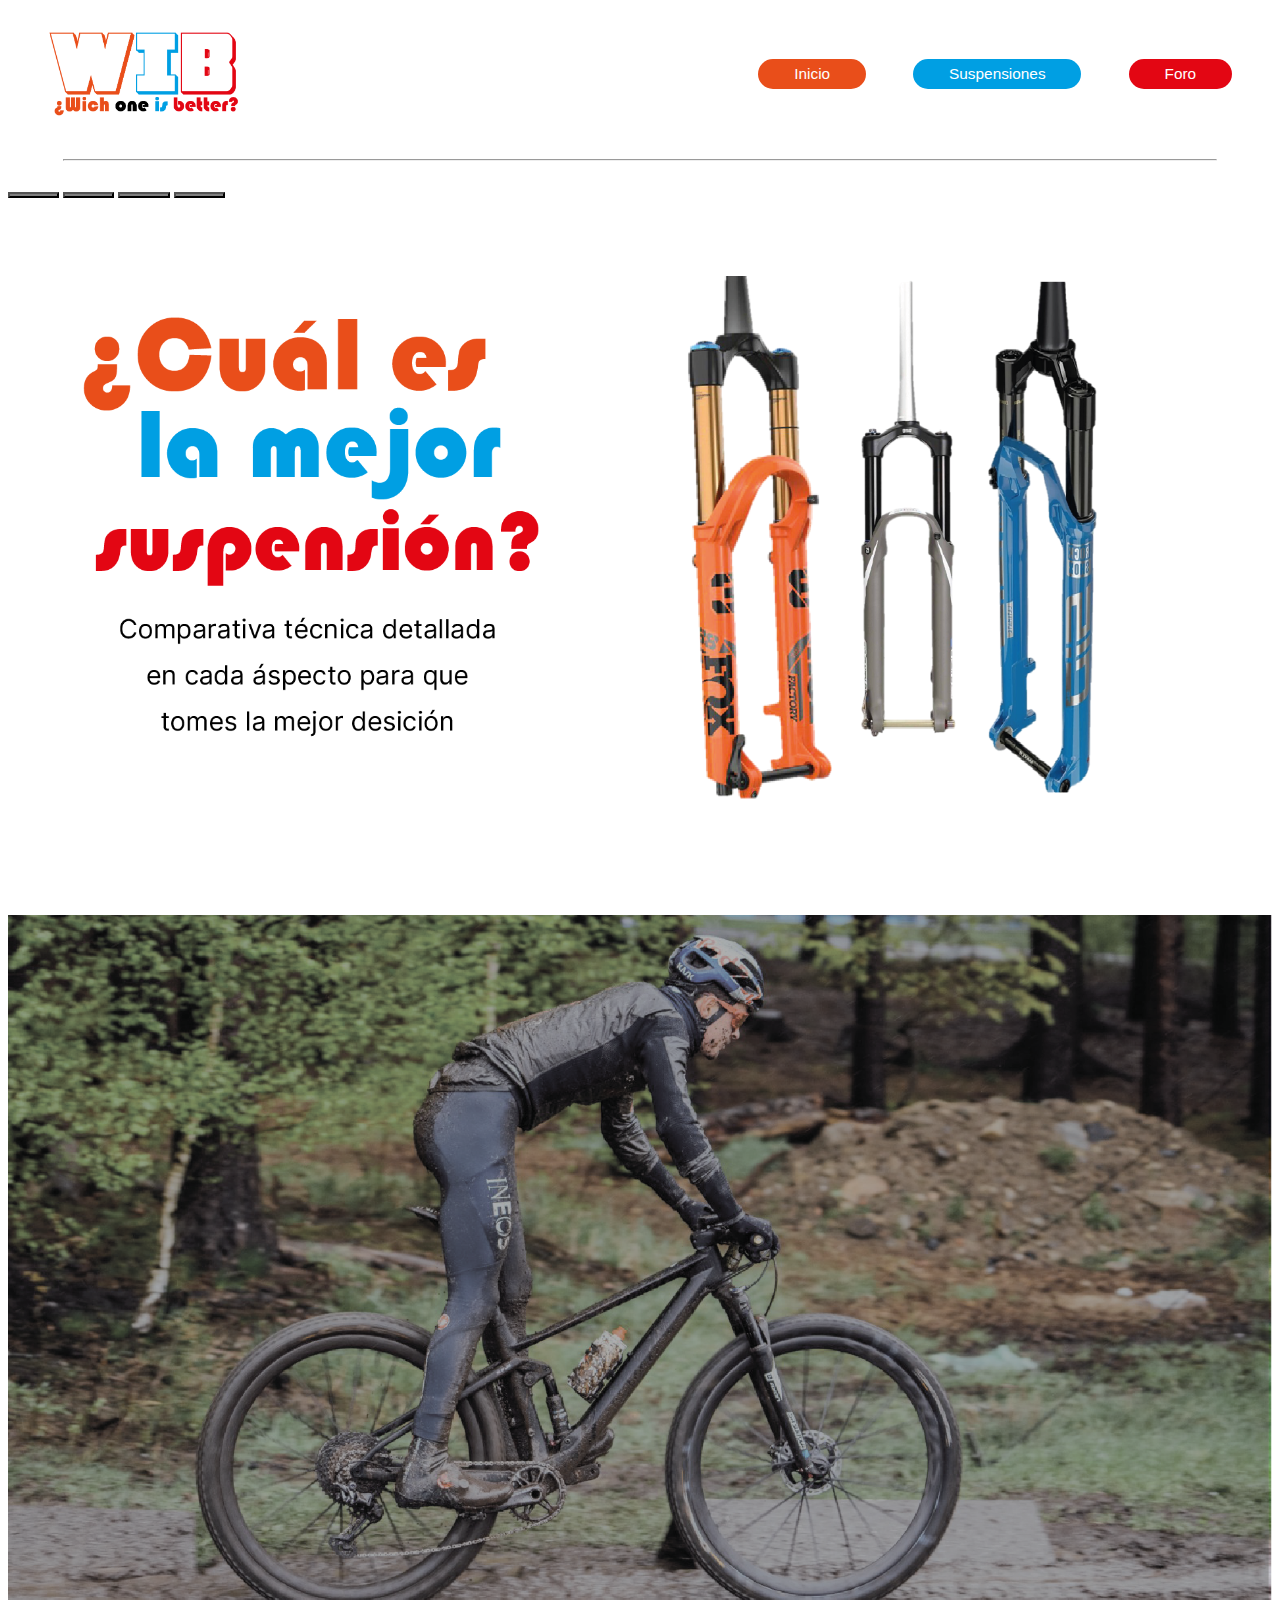
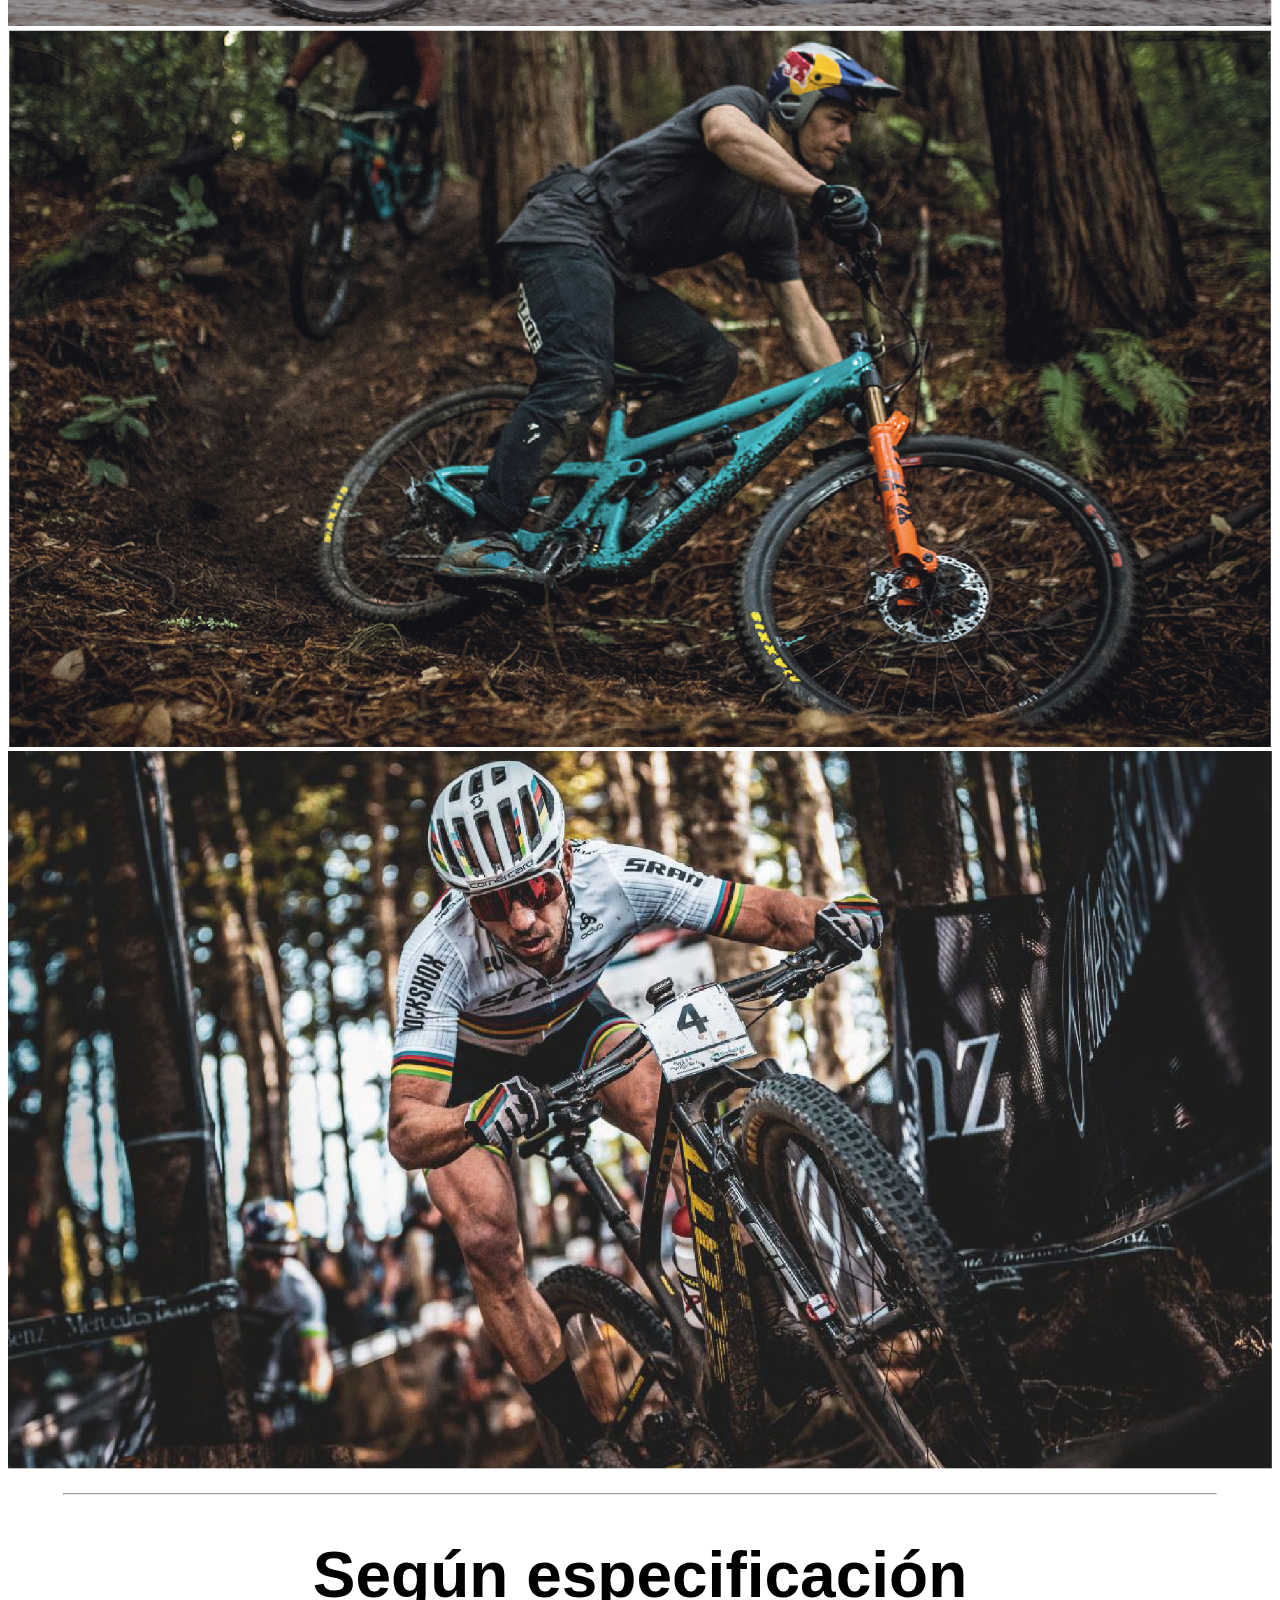
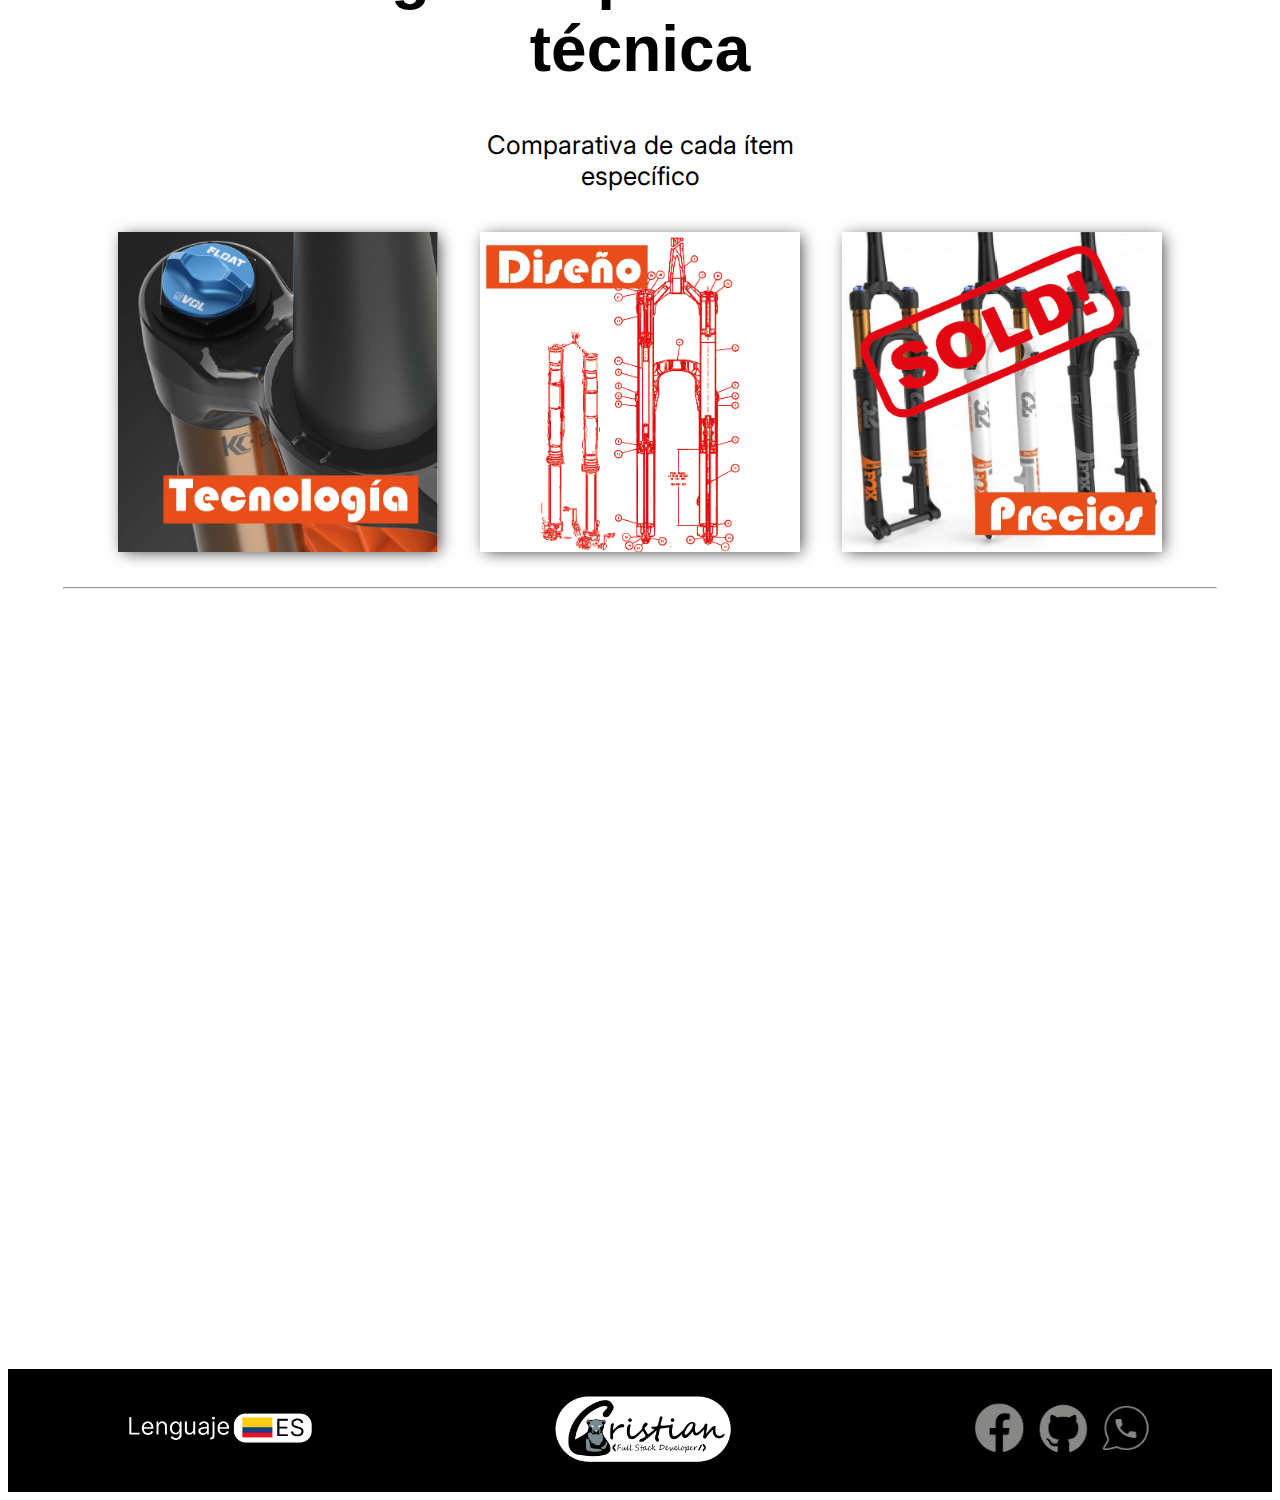
<file: index.html>
<!DOCTYPE html>
<html lang="es">
  <head>
    <meta charset="UTF-8" />
    <meta http-equiv="X-UA-Compatible" content="IE=edge" />
    <meta name="viewport" content="width=device-width, initial-scale=1.0" />
    <link
      href="https://cdn.jsdelivr.net/npm/bootstrap@5.2.1/dist/css/bootstrap.min.css"
      rel="stylesheet"
      integrity="sha384-iYQeCzEYFbKjA/T2uDLTpkwGzCiq6soy8tYaI1GyVh/UjpbCx/TYkiZhlZB6+fzT"
      crossorigin="anonymous"
    />
    <link rel="stylesheet" href="/Css/index.css" />
    <title>Wich One Is Better</title>
    <link rel="icon" type="image/x-icon" href="/img/WIBlogo.png" />
  </head>

  <body>
    <header>
      <img src="/img/WIBlogo.png" alt="Logo Image" />

      <div class="botones_inicio">
        <button class="btn1">
          <a href="/index.html"> <p>Inicio</p> </a>
        </button>
        <div class="dropdown">
          <button class="btn2">
            <p>Suspensiones</p>
          </button>
          <div class="dropdown-content">            
            <div class="desplegable_1">
              <a href="/fox.html"> <p>Fox</p> </a>
            </div>
            <div class="desplegable_2">
              <a href="/suntour.html"> <p>Suntour</p></a>
            </div>
            <div class="desplegable_3">
              <a href="/rockshox.html"> <p>Rock Shox</p></a>
            </div>
          </div>
        </div>
        <button class="btn3">
          <a href="/foro.html"><p>Foro</p></a>
        </button>
      </div>
    </header>

    <hr />

    <section class="carrusel">
      <div
        id="carouselExampleCaptions"
        class="carousel slide"
        data-bs-ride="false"
      >
        <div class="carousel-indicators">
          <button
            type="button"
            data-bs-target="#carouselExampleCaptions"
            data-bs-slide-to="0"
            class="active"
            aria-current="true"
            aria-label="Slide 1"
          ></button>
          <button
            type="button"
            data-bs-target="#carouselExampleCaptions"
            data-bs-slide-to="1"
            aria-label="Slide 2"
          ></button>
          <button
            type="button"
            data-bs-target="#carouselExampleCaptions"
            data-bs-slide-to="2"
            aria-label="Slide 3"
          ></button>
          <button
            type="button"
            data-bs-target="#carouselExampleCaptions"
            data-bs-slide-to="3"
            aria-label="Slide 4"
          ></button>
        </div>
        <div class="carousel-inner">
          <div class="carousel-item active">
            <img
              src="/img/carrusel_principal.png"
              width="100%"
              class="d-block"
              alt="..."
            />
          </div>
          <div class="carousel-item">
            <img
              src="/img/carrusel suntour.png"
              width="100%"
              class="d-block"
              alt="..."
            />
          </div>
          <div class="carousel-item">
            <img
              src="/img/carrusel fox.png"
              width="100%"
              class="d-block"
              alt="..."
            />
          </div>
          <div class="carousel-item">
            <img
              src="/img/carrusel rock shox.png"
              width="100%"
              class="d-block"
              alt="..."
            />
          </div>
        </div>
      </div>
    </section>

    <hr />

    <section class="especificacion">
      <h1>
        Según especificación <br />
        técnica
      </h1>
      <p>
        Comparativa de cada ítem <br />
        específico
      </p>

      <div class="imagenes_especificacion">
        <img src="/img/tecnologias.png" alt="Imagen Tecnologias " />
        <img src="/img/diseño.png" alt="imagen diseño" />
        <img src="/img/precios.png" alt="Imagen precios" />
      </div>
    </section>

    <hr />

    <section class="video">
      <iframe
        src="https://www.youtube.com/embed/sbajy7DzQcM"
        title="YouTube video player"
        frameborder="0"
        allow="accelerometer; autoplay; clipboard-write; encrypted-media; gyroscope; picture-in-picture"
        allowfullscreen
      ></iframe>
    </section>

    <footer>
      <div class="info_footer">
        <div class="container_imgA">
          <img src="/img/footer lenguaje.png" class="bandera" />
        </div>

        <div class="container_imgB">
          <img src="/img/footer marca.png" alt="" />
        </div>

        <div class="contacto">
          <a href="https://www.facebook.com/cbetancourtrincon1"
            ><img src="/img/footer contacto.png" alt=""
          /></a>
          <a href="https://github.com/CrisCaBeRi"
            ><img src="/img/footer contacto 1.png" alt=""
          /></a>
          <a
            href="https://api.whatsapp.com/send?phone=573123679015&text=Hola, ví tu página web y me interesan tus servicios de desarrollador."
            ><img src="/img/footer contacto 2.png" alt=""
          /></a>
        </div>
      </div>
    </footer>
  </body>
</html>

<script
  src="https://cdn.jsdelivr.net/npm/@popperjs/core@2.11.6/dist/umd/popper.min.js"
  integrity="sha384-oBqDVmMz9ATKxIep9tiCxS/Z9fNfEXiDAYTujMAeBAsjFuCZSmKbSSUnQlmh/jp3"
  crossorigin="anonymous"
></script>
<script
  src="https://cdn.jsdelivr.net/npm/bootstrap@5.2.1/dist/js/bootstrap.min.js"
  integrity="sha384-7VPbUDkoPSGFnVtYi0QogXtr74QeVeeIs99Qfg5YCF+TidwNdjvaKZX19NZ/e6oz"
  crossorigin="anonymous"
></script>
<script
  src="https://cdn.jsdelivr.net/npm/bootstrap@5.2.1/dist/js/bootstrap.bundle.min.js"
  integrity="sha384-u1OknCvxWvY5kfmNBILK2hRnQC3Pr17a+RTT6rIHI7NnikvbZlHgTPOOmMi466C8"
  crossorigin="anonymous"
></script>
</file>
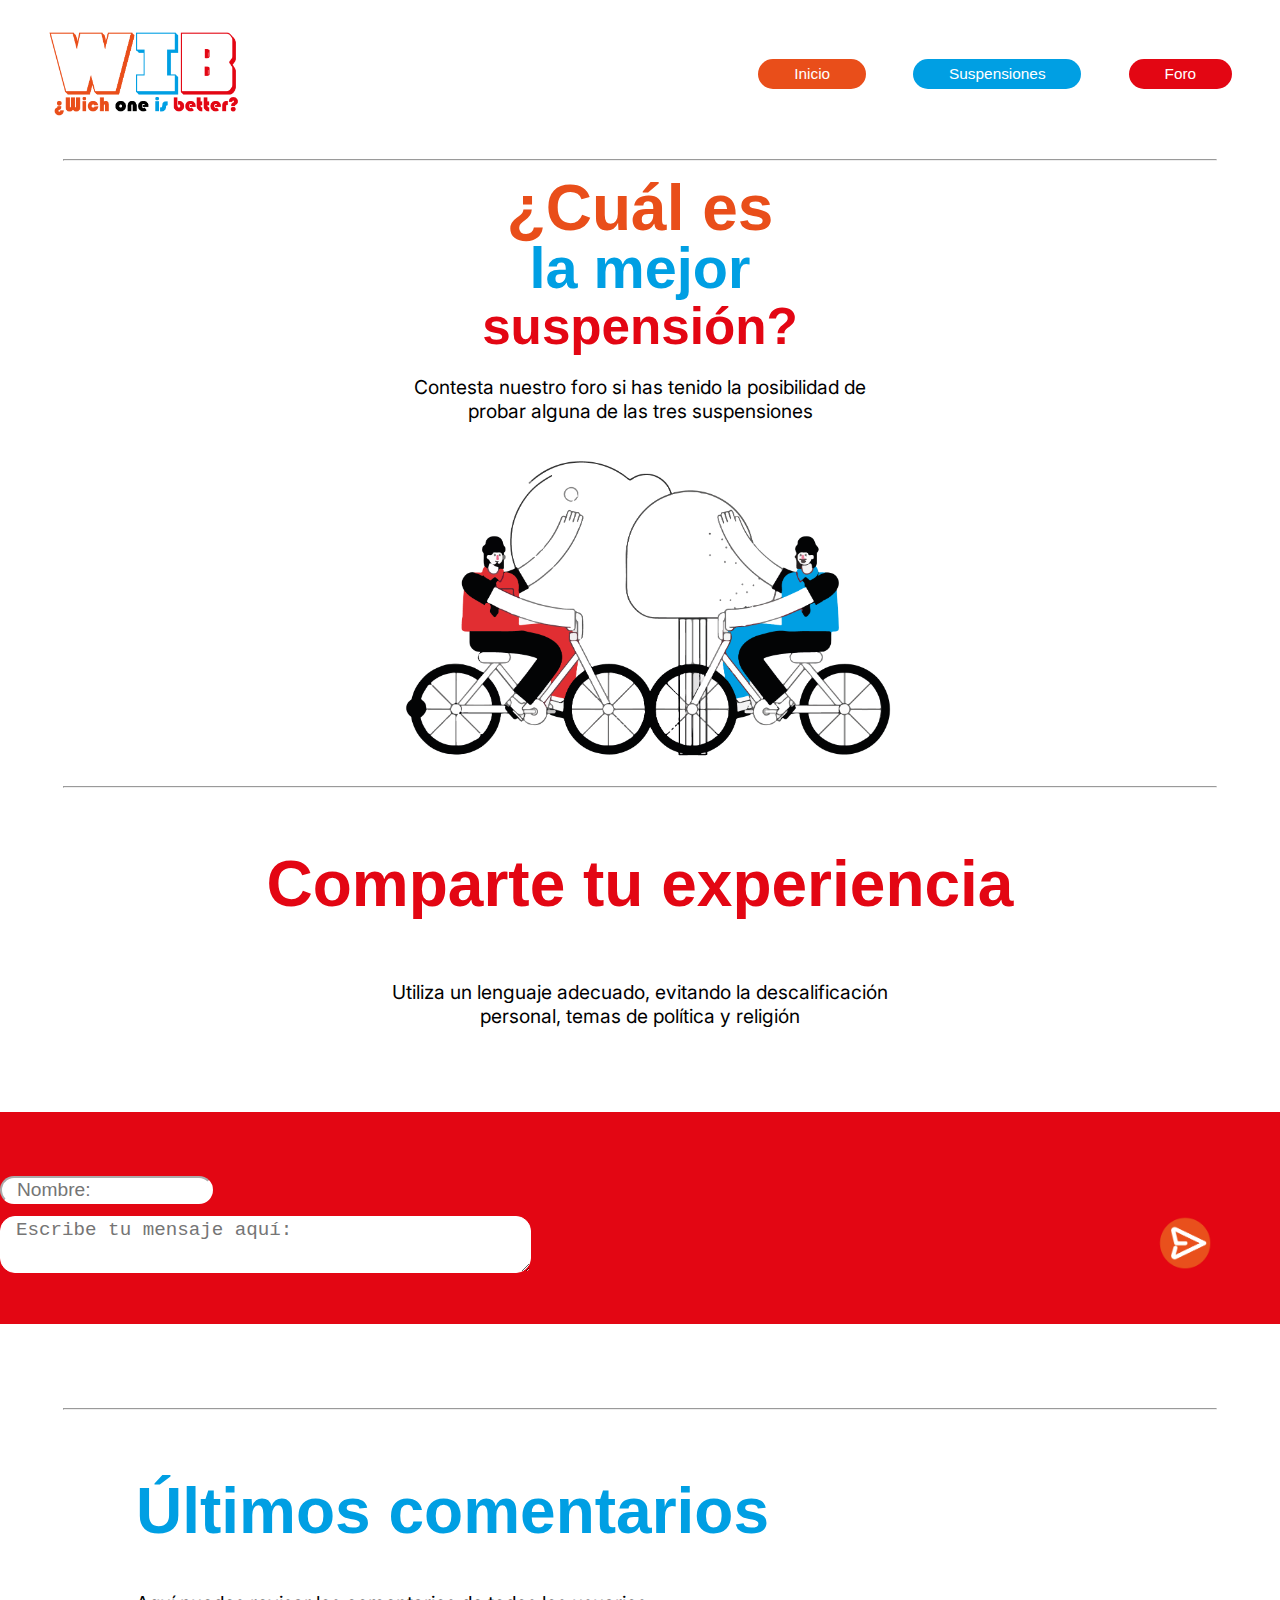
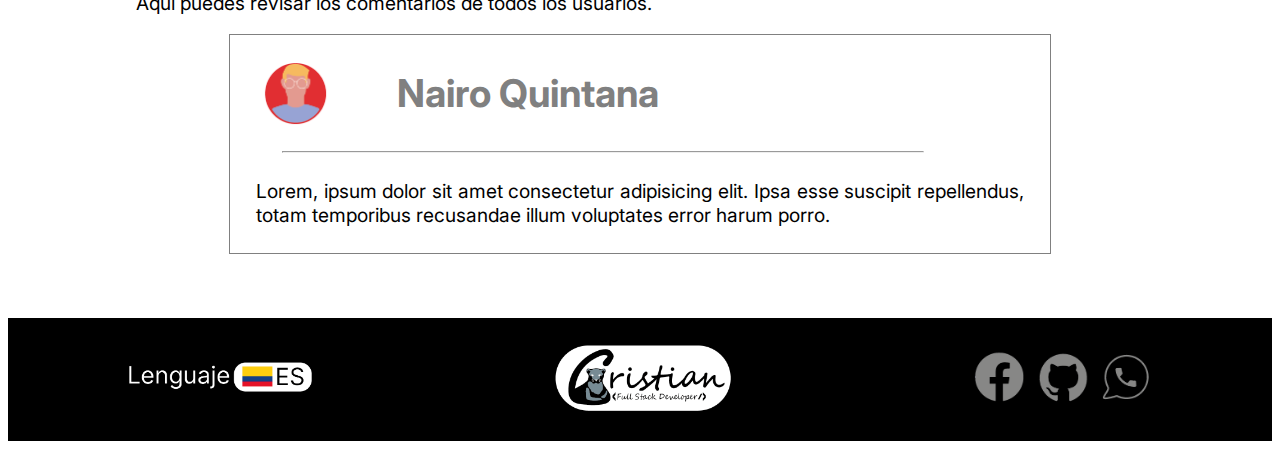
<file: foro.html>
<!DOCTYPE html>
<html lang="es">

<head>
	<meta charset="UTF-8">
	<meta http-equiv="X-UA-Compatible" content="IE=edge">
	<meta name="viewport" content="width=device-width, initial-scale=1.0">
	<link href="https://cdn.jsdelivr.net/npm/bootstrap@5.2.1/dist/css/bootstrap.min.css" rel="stylesheet"
		integrity="sha384-iYQeCzEYFbKjA/T2uDLTpkwGzCiq6soy8tYaI1GyVh/UjpbCx/TYkiZhlZB6+fzT" crossorigin="anonymous">
	<link rel="stylesheet" href="/Css/index.css" />
	<link rel="stylesheet" href="/Css/styleforo.css">

	<title>Foro</title>
	<link rel="icon" type="image/x-icon" href="/img/WIBlogo.png">
</head>

<body>
	<header>
		<img src="/img/WIBlogo.png" alt="Logo Image" />
		<div class="botones_inicio">
			<button class="btn1">
				<a href="/index.html">
					<p>Inicio</p>
				</a>
			</button>
			<div class="dropdown">
				<button class="btn2">
					<p>Suspensiones</p>
				</button>
				<div class="dropdown-content">
					<div class="desplegable_1">
						<a href="/fox.html">
							<p>Fox</p>
						</a>
					</div>
					<div class="desplegable_2">
						<a href="/suntour.html">
							<p>Suntour</p>
						</a>
					</div>
					<div class="desplegable_3">
						<a href="/rockshox.html">
							<p>Rock Shox</p>
						</a>
					</div>
				</div>
			</div>
			<button class="btn3">
				<a href="/foro.html">
					<p>Foro</p>
				</a>
			</button>
		</div>
	</header>

	<hr>

	<section class="foro_inicial">
		<h1 class="txt_1">¿Cuál es</h1>
		<h2 class="txt_2">la mejor</h2>
		<h3 class="txt_3">suspensión?</h3>
		<p>Contesta nuestro foro si has tenido la posibilidad de probar alguna de las tres suspensiones</p>

		<img src="/img/imagen foro.png" alt="">
	</section>

	<hr>

	<section class="comparte_tu_experiencia">
		<h1>Comparte tu experiencia</h1>

		<p>Utiliza un lenguaje adecuado, evitando la descalificación personal, temas de política y religión</p>

		<div class="comentario">
			<div class="nombre_persona">
				<input class="controls" type="text" placeholder="Nombre: ">
			</div>

			<div class="descripcion">
				<textarea class="controls" placeholder="Escribe tu mensaje aquí: "></textarea>
				<button><img src="/img/botonenviarcomentario.png" alt=""></button>
			</div>
		</div>
	</section>

	<hr>

	<section class="ultimos_comentarios">
		<h1>Últimos comentarios</h1>
		<p>Aquí puedes revisar los comentarios de todos los usuarios.</p>

		<div class="comentarios_otro">
			<div class="nameAndPhoto">
				<img src="/img/img usuario 1.png" alt="">
				<h1>Nairo Quintana</h1>
			</div>
			<hr>
			<p>Lorem, ipsum dolor sit amet consectetur adipisicing elit. Ipsa esse suscipit repellendus, totam
				temporibus recusandae illum voluptates error harum porro.</p>
		</div>
	</section>

	<footer>
		<div class="info_footer">
			<div class="container_imgA">
				<img src="/img/footer lenguaje.png" class="bandera" />
			</div>

			<div class="container_imgB">
				<img src="/img/footer marca.png" alt="" />
			</div>

			<div class="contacto">
				<a href="https://www.facebook.com/cbetancourtrincon1"><img src="/img/footer contacto.png" alt="" /></a>
				<a href="https://github.com/CrisCaBeRi"><img src="/img/footer contacto 1.png" alt="" /></a>
				<a
					href="https://api.whatsapp.com/send?phone=573123679015&text=Hola, ví tu página web y me interesan tus servicios de desarrollador."><img
						src="/img/footer contacto 2.png" alt="" /></a>
			</div>
		</div>
	</footer>



</body>

</html>
<script src="https://cdn.jsdelivr.net/npm/@popperjs/core@2.11.6/dist/umd/popper.min.js"
	integrity="sha384-oBqDVmMz9ATKxIep9tiCxS/Z9fNfEXiDAYTujMAeBAsjFuCZSmKbSSUnQlmh/jp3"
	crossorigin="anonymous"></script>
<script src="https://cdn.jsdelivr.net/npm/bootstrap@5.2.1/dist/js/bootstrap.min.js"
	integrity="sha384-7VPbUDkoPSGFnVtYi0QogXtr74QeVeeIs99Qfg5YCF+TidwNdjvaKZX19NZ/e6oz"
	crossorigin="anonymous"></script>
<script src="https://cdn.jsdelivr.net/npm/bootstrap@5.2.1/dist/js/bootstrap.bundle.min.js"
	integrity="sha384-u1OknCvxWvY5kfmNBILK2hRnQC3Pr17a+RTT6rIHI7NnikvbZlHgTPOOmMi466C8"
	crossorigin="anonymous"></script>
</file>
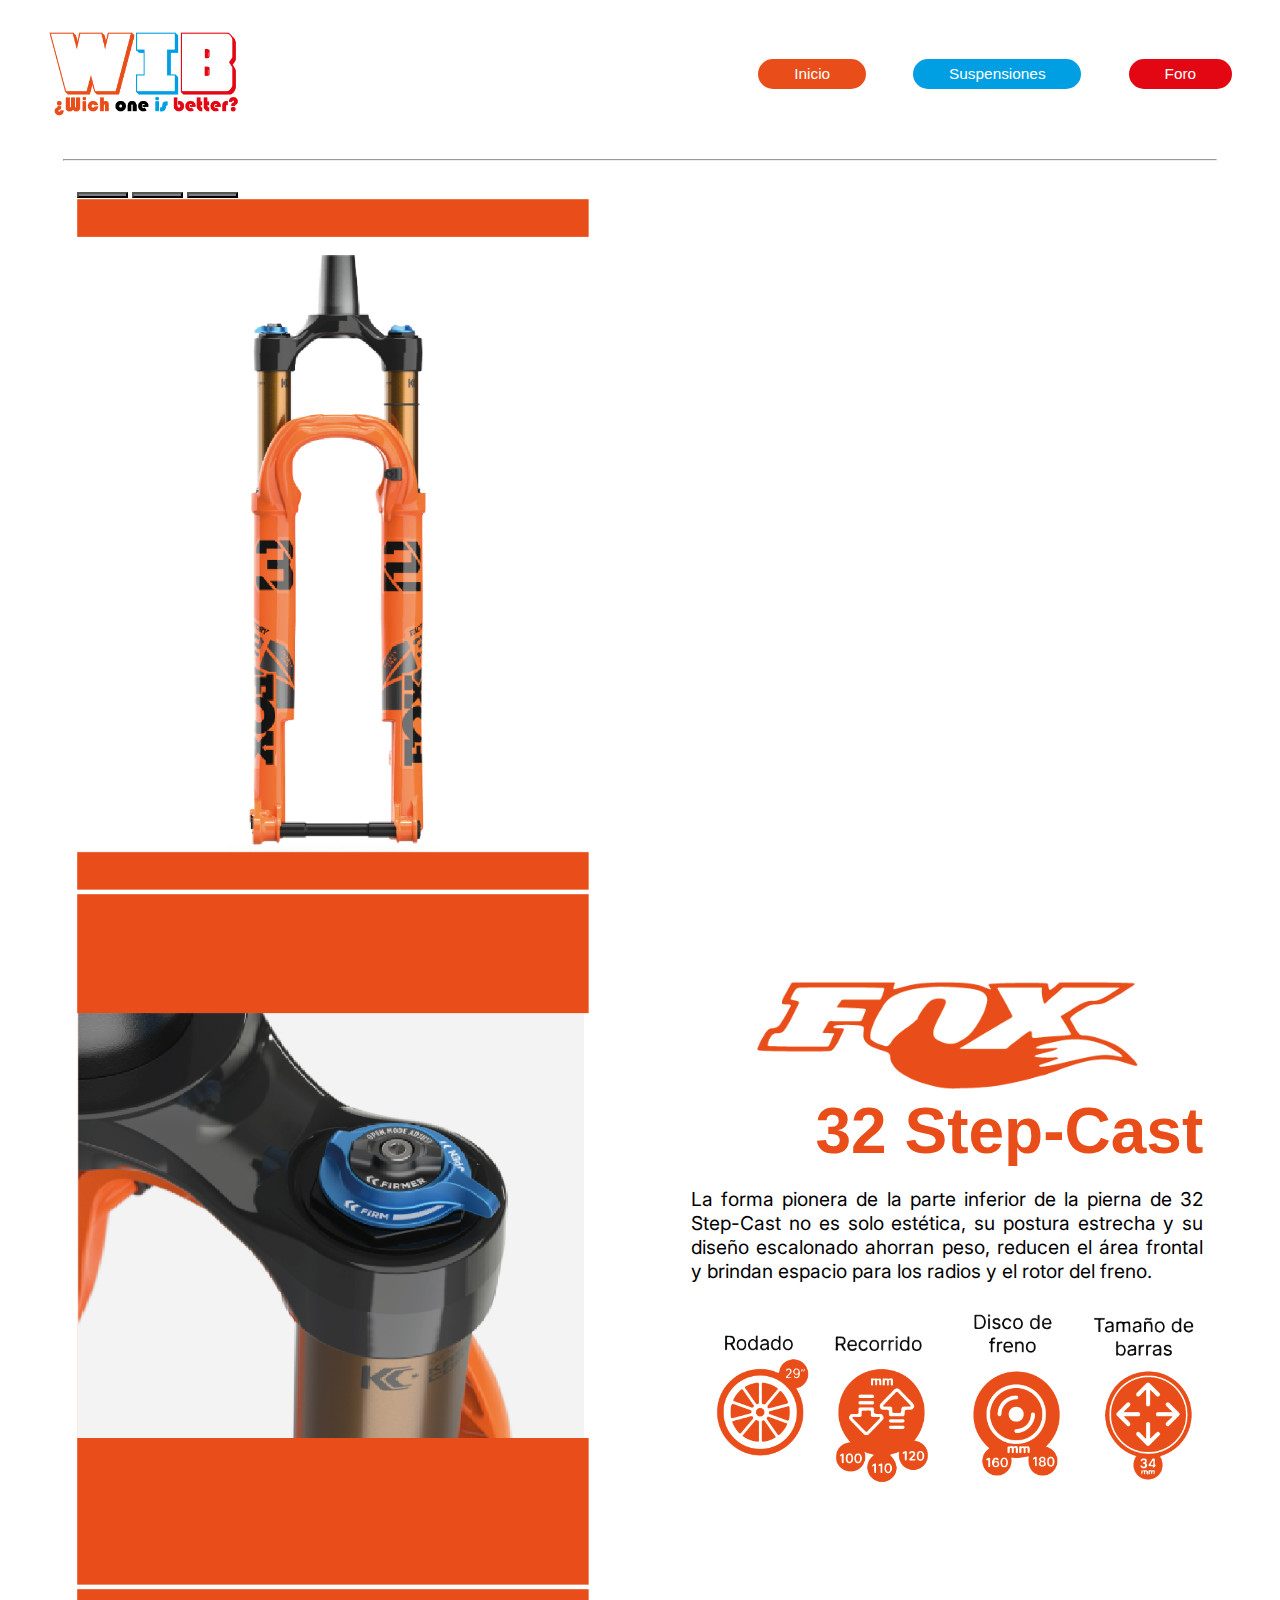
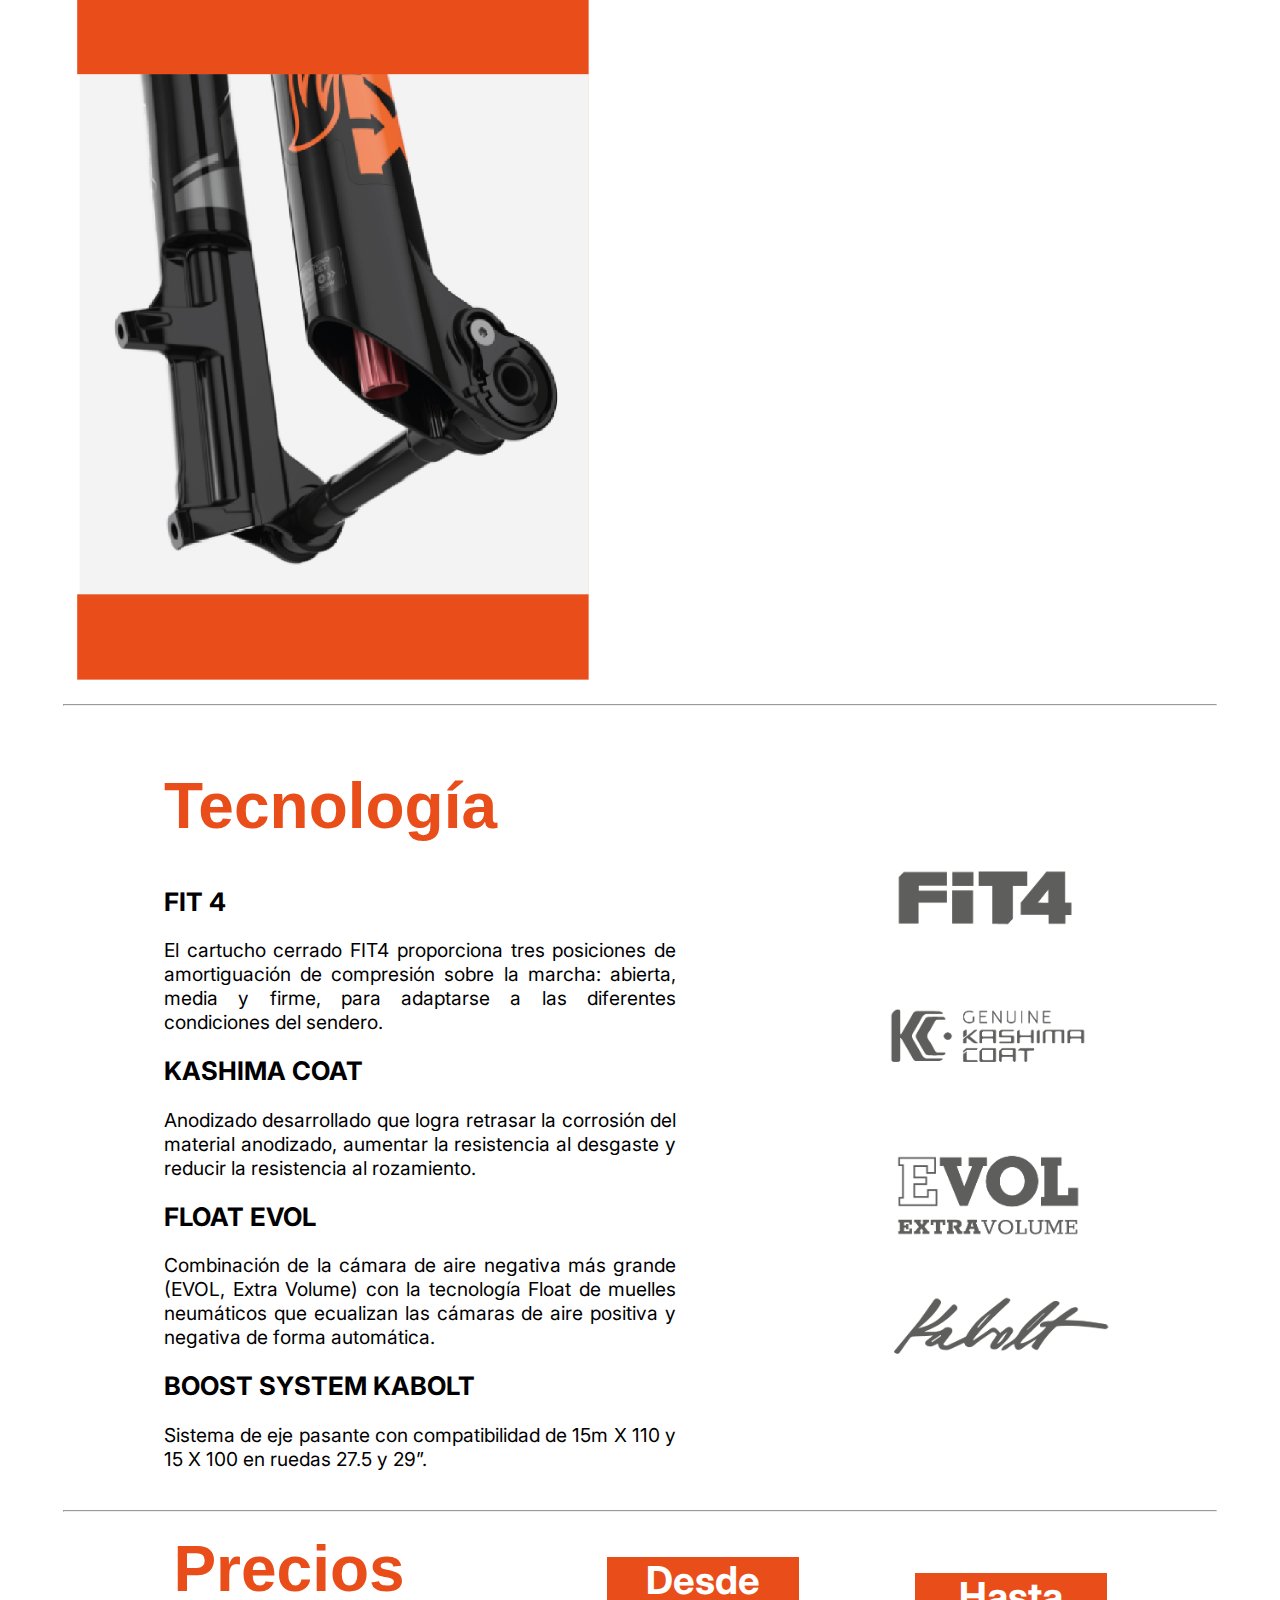
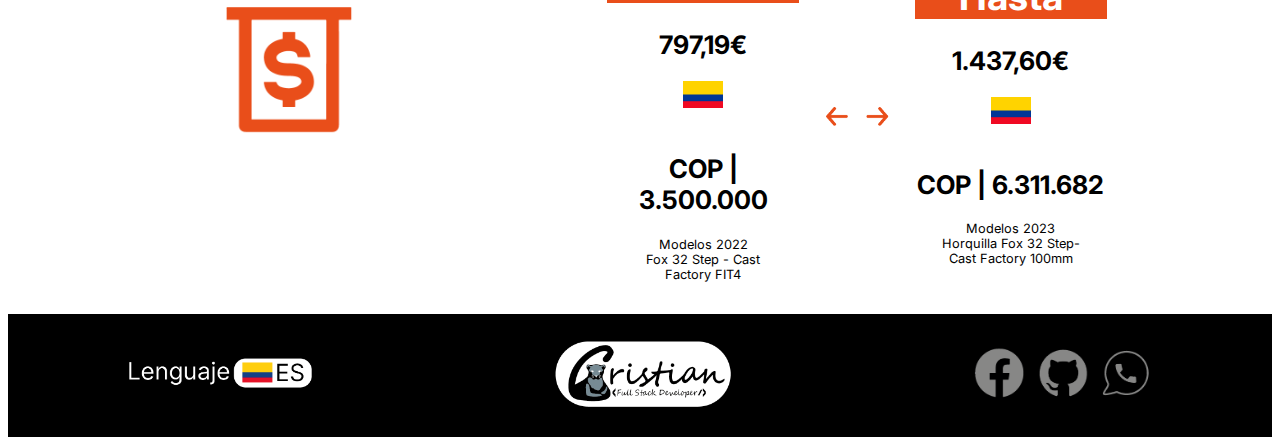
<file: fox.html>
<!DOCTYPE html>
<html lang="es">
  <head>
    <meta charset="UTF-8" />
    <meta http-equiv="X-UA-Compatible" content="IE=edge" />
    <meta name="viewport" content="width=device-width, initial-scale=1.0" />
    <link
      href="https://cdn.jsdelivr.net/npm/bootstrap@5.2.1/dist/css/bootstrap.min.css"
      rel="stylesheet"
      integrity="sha384-iYQeCzEYFbKjA/T2uDLTpkwGzCiq6soy8tYaI1GyVh/UjpbCx/TYkiZhlZB6+fzT"
      crossorigin="anonymous"
    />
    <link rel="stylesheet" href="/Css/index.css" />
    <link rel="stylesheet" href="/Css/styleSuspensions.css" />

    <title>Fox</title>
    <link rel="icon" type="image/x-icon" href="/img/WIBlogo.png" />
  </head>

  <body>
    <header>
      <img src="/img/WIBlogo.png" alt="Logo Image" />

      <div class="botones_inicio">
        <button class="btn1">
          <a href="/index.html"> <p>Inicio</p> </a>
        </button>
        <div class="dropdown">
          <button class="btn2">
            <p>Suspensiones</p>
          </button>
          <div class="dropdown-content">
            <div class="desplegable_1">
              <a href="/fox.html"> <p>Fox</p> </a>
            </div>
            <div class="desplegable_2">
              <a href="/suntour.html"> <p>Suntour</p></a>
            </div>
            <div class="desplegable_3">
              <a href="/rockshox.html"> <p>Rock Shox</p></a>
            </div>
          </div>
        </div>
        <button class="btn3">
          <a href="/foro.html"><p>Foro</p></a>
        </button>
      </div>
    </header>

    <hr />

    <section class="carrusel">
      <div
        id="carouselExampleCaptions"
        class="carousel slide"
        data-bs-ride="false"
      >
        <div class="carousel-indicators">
          <button
            type="button"
            data-bs-target="#carouselExampleCaptions"
            data-bs-slide-to="0"
            class="active"
            aria-current="true"
            aria-label="Slide 1"
          ></button>
          <button
            type="button"
            data-bs-target="#carouselExampleCaptions"
            data-bs-slide-to="1"
            aria-label="Slide 2"
          ></button>
          <button
            type="button"
            data-bs-target="#carouselExampleCaptions"
            data-bs-slide-to="2"
            aria-label="Slide 3"
          ></button>
        </div>
        <div class="carousel-inner">
          <div class="carousel-item active">
            <img src="/img/FOX1.png" width="100%" class="d-block" alt="..." />
          </div>
          <div class="carousel-item">
            <img src="/img/FOX2.png" width="100%" class="d-block" alt="..." />
          </div>
          <div class="carousel-item">
            <img src="/img/FOX3.png" width="100%" class="d-block" alt="..." />
          </div>
        </div>
      </div>

      <div class="textocarrusel">
        <img src="/img/logo fox.png" />
        <h1 style="color: rgb(233, 78, 26)">32 Step-Cast</h1>
        <p>
          La forma pionera de la parte inferior de la pierna de 32 Step-Cast no
          es solo estética, su postura estrecha y su diseño escalonado ahorran
          peso, reducen el área frontal y brindan espacio para los radios y el
          rotor del freno.
        </p>
        <img src="/img/iconos_superiorFOX.png" />
      </div>
    </section>

    <hr />

    <section class="tecnologias">
      <div class="tecnologias_textos">
        <h1 style="color: rgb(233, 78, 26)">Tecnología</h1>

        <h2>FIT 4</h2>
        <p>
          El cartucho cerrado FIT4 proporciona tres posiciones de amortiguación
          de compresión sobre la marcha: abierta, media y firme, para adaptarse
          a las diferentes condiciones del sendero.
        </p>

        <h2>KASHIMA COAT</h2>
        <p>
          Anodizado desarrollado que logra retrasar la corrosión del material
          anodizado, aumentar la resistencia al desgaste y reducir la
          resistencia al rozamiento.
        </p>

        <h2>FLOAT EVOL</h2>
        <p>
          Combinación de la cámara de aire negativa más grande (EVOL, Extra
          Volume) con la tecnología Float de muelles neumáticos que ecualizan
          las cámaras de aire positiva y negativa de forma automática.
        </p>

        <h2>BOOST SYSTEM KABOLT</h2>
        <p>
          Sistema de eje pasante con compatibilidad de 15m X 110 y 15 X 100 en
          ruedas 27.5 y 29”.
        </p>
      </div>

      <img
        src="/img/iconos_tecnologíaFOX.png"
        alt="imagen fox parte de abajo"
      />
    </section>

    <hr />

    <section class="precios">
      <div class="precios_logo">
        <h1 style="color: rgb(233, 78, 26)">Precios</h1>
        <img src="/img/Precio FOX.png" alt="" />
      </div>

      <div class="prices-comparative">
        <div class="card">
          <div class="card_text">
            <h1 style="background-color: rgb(233, 78, 26)">Desde</h1>
            <h2>797,19€</h2>
            <img src="/img/bandera-colombia.jpg" alt="" width="40px" />
            <h2>COP | 3.500.000</h2>
            <p>
              Modelos 2022<br />Fox 32 Step - Cast<br />
              Factory FIT4
            </p>
          </div>
        </div>

        <img src="/img/flechas FOX.png" alt="" class="imagen_precios" />

        <div class="card">
          <div class="card_text">
            <h1 style="background-color: rgb(233, 78, 26)">Hasta</h1>
            <h2>1.437,60€</h2>
            <img src="/img/bandera-colombia.jpg" alt="" width="40px" />
            <h2>COP | 6.311.682</h2>
            <p>
              Modelos 2023 <br />
              Horquilla Fox 32 Step-<br />Cast Factory 100mm
            </p>
          </div>
        </div>
      </div>
    </section>

    <footer>
      <div class="info_footer">
        <div class="container_imgA">
          <img src="/img/footer lenguaje.png" class="bandera" />
        </div>

        <div class="container_imgB">
          <img src="/img/footer marca.png" alt="" />
        </div>

        <div class="contacto">
          <a href="https://www.facebook.com/cbetancourtrincon1"
            ><img src="/img/footer contacto.png" alt=""
          /></a>
          <a href="https://github.com/CrisCaBeRi"
            ><img src="/img/footer contacto 1.png" alt=""
          /></a>
          <a
            href="https://api.whatsapp.com/send?phone=573123679015&text=Hola, ví tu página web y me interesan tus servicios de desarrollador."
            ><img src="/img/footer contacto 2.png" alt=""
          /></a>
        </div>
      </div>
    </footer>
  </body>
</html>
<script
  src="https://cdn.jsdelivr.net/npm/@popperjs/core@2.11.6/dist/umd/popper.min.js"
  integrity="sha384-oBqDVmMz9ATKxIep9tiCxS/Z9fNfEXiDAYTujMAeBAsjFuCZSmKbSSUnQlmh/jp3"
  crossorigin="anonymous"
></script>
<script
  src="https://cdn.jsdelivr.net/npm/bootstrap@5.2.1/dist/js/bootstrap.min.js"
  integrity="sha384-7VPbUDkoPSGFnVtYi0QogXtr74QeVeeIs99Qfg5YCF+TidwNdjvaKZX19NZ/e6oz"
  crossorigin="anonymous"
></script>
<script
  src="https://cdn.jsdelivr.net/npm/bootstrap@5.2.1/dist/js/bootstrap.bundle.min.js"
  integrity="sha384-u1OknCvxWvY5kfmNBILK2hRnQC3Pr17a+RTT6rIHI7NnikvbZlHgTPOOmMi466C8"
  crossorigin="anonymous"
></script>
</file>
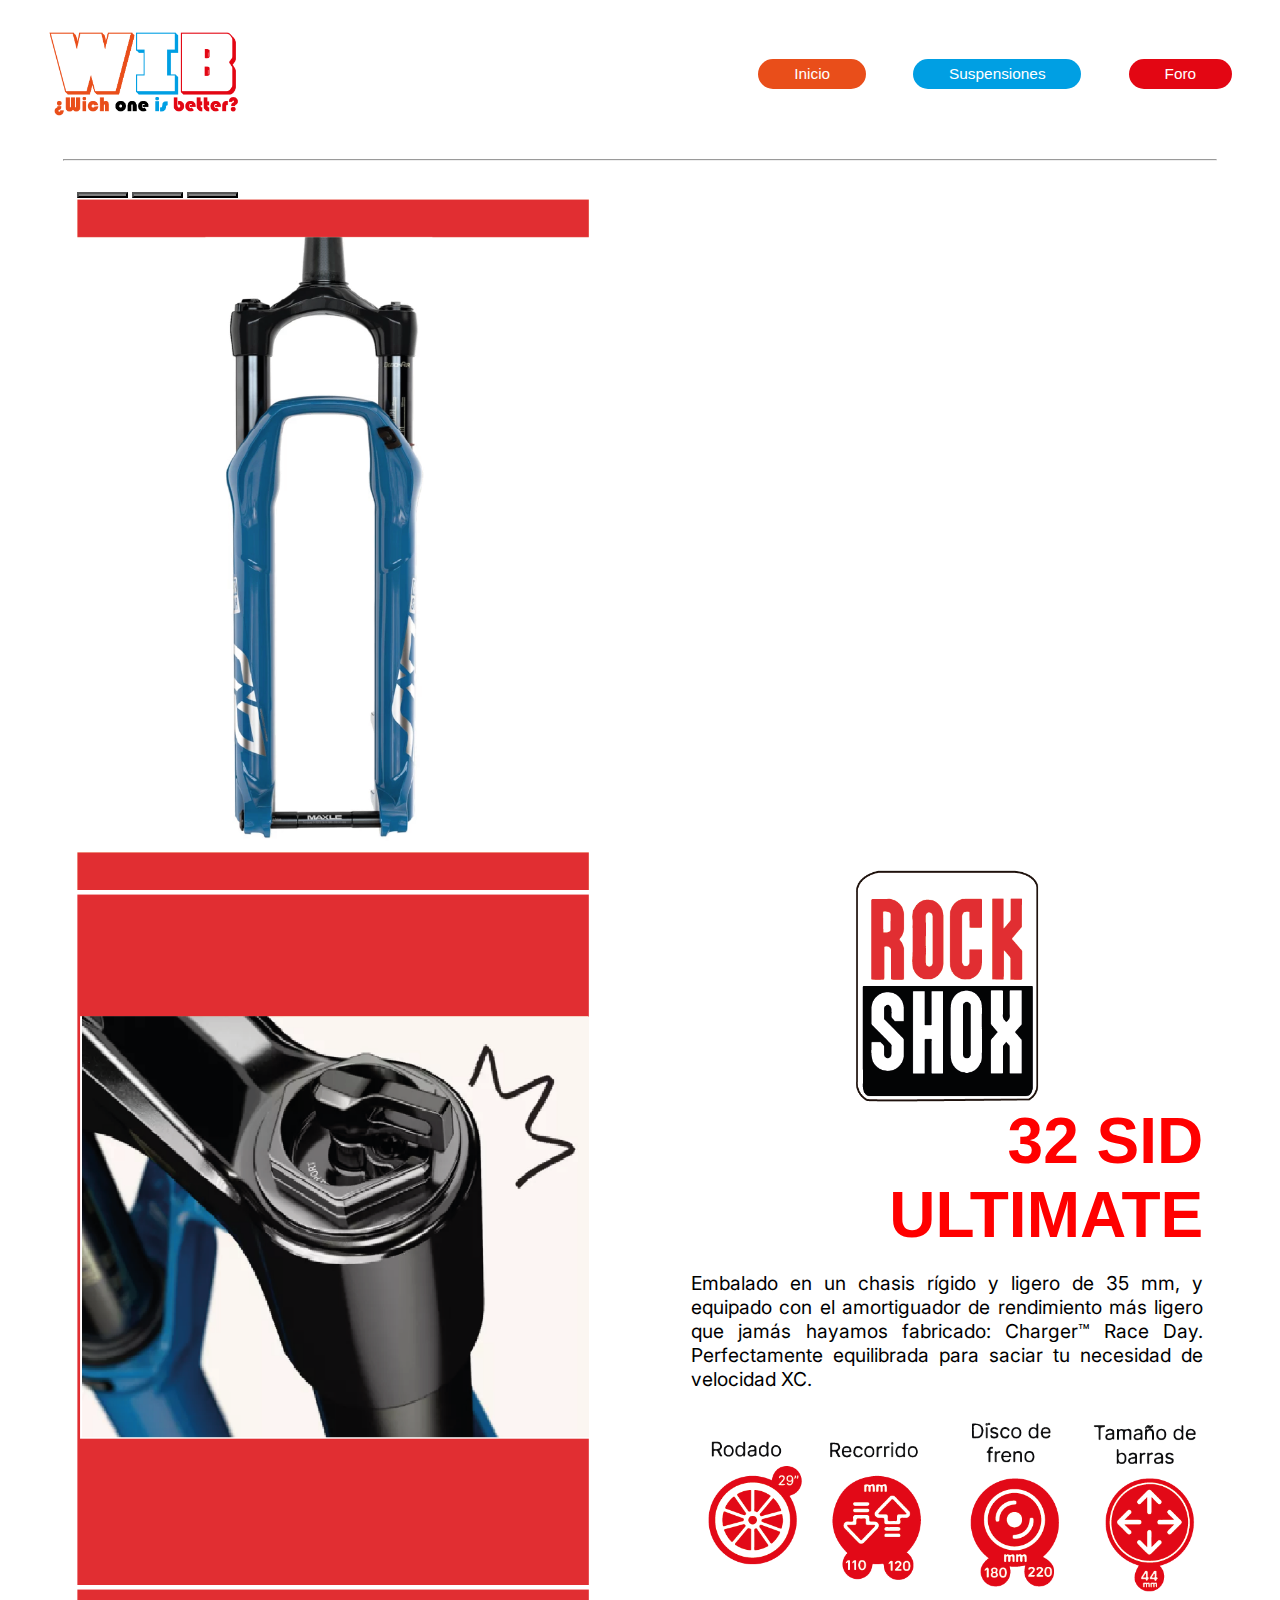
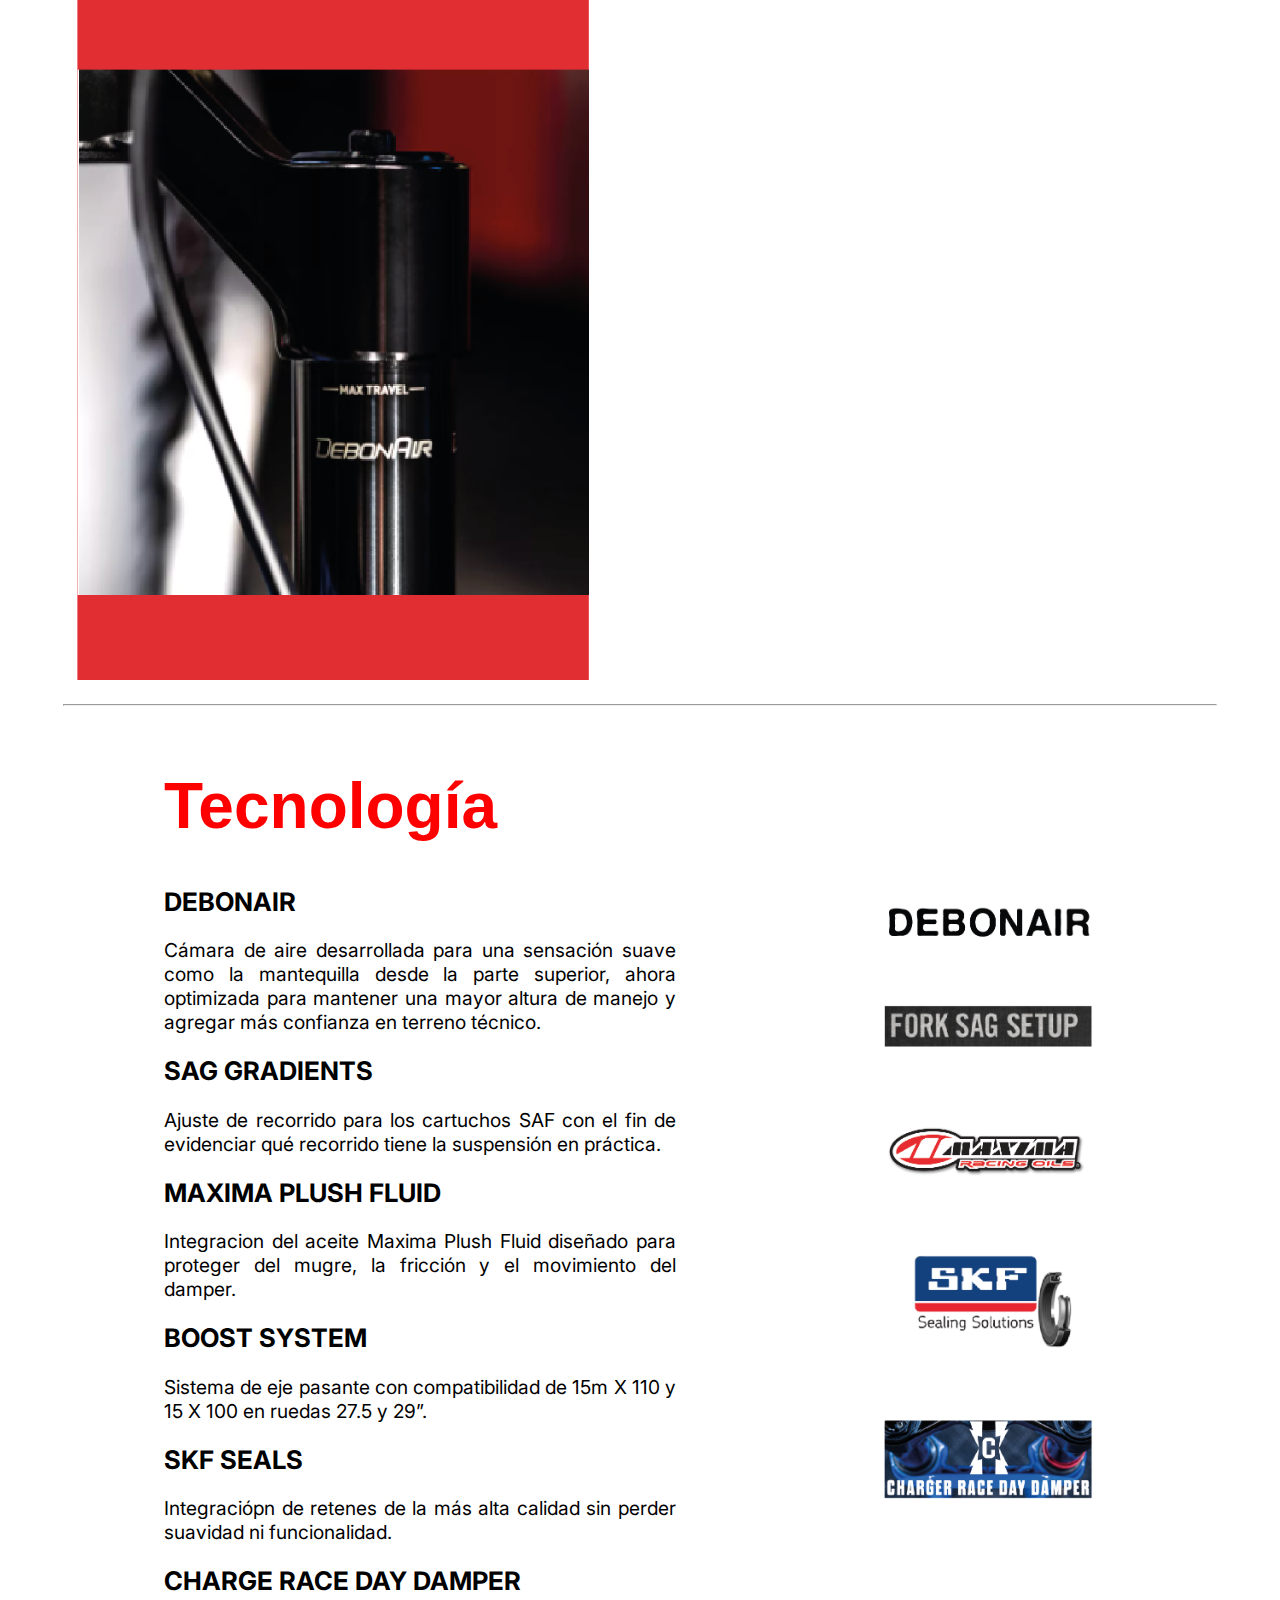
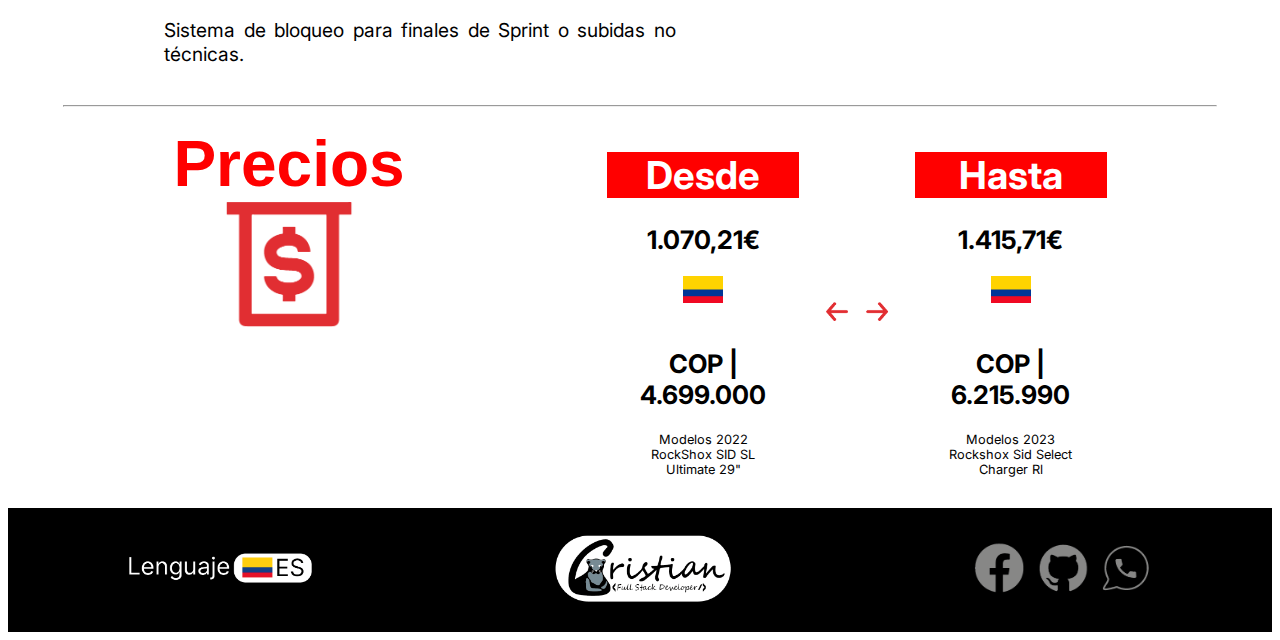
<file: rockshox.html>
<!DOCTYPE html>
<html lang="es">
  <head>
    <meta charset="UTF-8" />
    <meta http-equiv="X-UA-Compatible" content="IE=edge" />
    <meta name="viewport" content="width=device-width, initial-scale=1.0" />
    <link
      href="https://cdn.jsdelivr.net/npm/bootstrap@5.2.1/dist/css/bootstrap.min.css"
      rel="stylesheet"
      integrity="sha384-iYQeCzEYFbKjA/T2uDLTpkwGzCiq6soy8tYaI1GyVh/UjpbCx/TYkiZhlZB6+fzT"
      crossorigin="anonymous"
    />

    <link rel="stylesheet" href="/Css/index.css" />
    <link rel="stylesheet" href="/Css/styleSuspensions.css" />

    <title>Rock Shox</title>
    <link rel="icon" type="image/x-icon" href="/img/WIBlogo.png" />
  </head>

  <body>
    <header>
      <img src="/img/WIBlogo.png" alt="Logo Image" />

      <div class="botones_inicio">
        <button class="btn1">
          <a href="/index.html"> <p>Inicio</p> </a>
        </button>
        <div class="dropdown">
          <button class="btn2">
            <p>Suspensiones</p>
          </button>
          <div class="dropdown-content">
            <div class="desplegable_1">
              <a href="/fox.html"> <p>Fox</p> </a>
            </div>
            <div class="desplegable_2">
              <a href="/suntour.html"> <p>Suntour</p></a>
            </div>
            <div class="desplegable_3">
              <a href="/rockshox.html"> <p>Rock Shox</p></a>
            </div>
          </div>
        </div>
        <button class="btn3">
          <a href="/foro.html"><p>Foro</p></a>
        </button>
      </div>
    </header>

    <hr />

    <section class="carrusel">
      <div
        id="carouselExampleCaptions"
        class="carousel slide"
        data-bs-ride="false"
      >
        <div class="carousel-indicators">
          <button
            type="button"
            data-bs-target="#carouselExampleCaptions"
            data-bs-slide-to="0"
            class="active"
            aria-current="true"
            aria-label="Slide 1"
          ></button>
          <button
            type="button"
            data-bs-target="#carouselExampleCaptions"
            data-bs-slide-to="1"
            aria-label="Slide 2"
          ></button>
          <button
            type="button"
            data-bs-target="#carouselExampleCaptions"
            data-bs-slide-to="2"
            aria-label="Slide 3"
          ></button>
        </div>
        <div class="carousel-inner">
          <div class="carousel-item active">
            <img src="/img/ROCK 1.png" width="100%" class="d-block" alt="..." />
          </div>
          <div class="carousel-item">
            <img src="/img/ROCK 2.png" width="100%" class="d-block" alt="..." />
          </div>
          <div class="carousel-item">
            <img src="/img/ROCK 3.png" width="100%" class="d-block" alt="..." />
          </div>
        </div>
      </div>

      <div class="textocarrusel">
        <img src="/img/logo rock shox.png" style="width: 15vw" />
        <h1 style="color: red">32 SID ULTIMATE</h1>
        <p>
          Embalado en un chasis rígido y ligero de 35 mm, y equipado con el
          amortiguador de rendimiento más ligero que jamás hayamos fabricado:
          Charger™ Race Day. Perfectamente equilibrada para saciar tu necesidad
          de velocidad XC.
        </p>
        <img src="/img/iconos_superiorROCK.png" />
      </div>
    </section>

    <hr />

    <section class="tecnologias">
      <div class="tecnologias_textos">
        <h1 style="color: red">Tecnología</h1>
        <h2>DEBONAIR</h2>
        <p>
          Cámara de aire desarrollada para una sensación suave como la
          mantequilla desde la parte superior, ahora optimizada para mantener
          una mayor altura de manejo y agregar más confianza en terreno técnico.
        </p>
        <h2>SAG GRADIENTS</h2>
        <p>
          Ajuste de recorrido para los cartuchos SAF con el fin de evidenciar
          qué recorrido tiene la suspensión en práctica.
        </p>

        <h2>MAXIMA PLUSH FLUID</h2>
        <p>
          Integracion del aceite Maxima Plush Fluid diseñado para proteger del
          mugre, la fricción y el movimiento del damper.
        </p>

        <h2>BOOST SYSTEM</h2>
        <p>
          Sistema de eje pasante con compatibilidad de 15m X 110 y 15 X 100 en
          ruedas 27.5 y 29”.
        </p>

        <h2>SKF SEALS</h2>
        <p>
          Integraciópn de retenes de la más alta calidad sin perder suavidad ni
          funcionalidad.
        </p>

        <h2>CHARGE RACE DAY DAMPER</h2>
        <p>Sistema de bloqueo para finales de Sprint o subidas no técnicas.</p>
      </div>

      <img
        src="/img/iconos_tecnologíaROCK.png"
        alt="imagen fox parte de abajo"
      />
    </section>

    <hr />

    <section class="precios">
      <div class="precios_logo">
        <h1 style="color: red">Precios</h1>
        <img src="/img/Precio ROCK.png" alt="" />
      </div>

      <div class="prices-comparative">
        <div class="card">
          <div class="card_text">
            <h1 style="background-color: red">Desde</h1>
            <h2>1.070,21€</h2>
            <img src="/img/bandera-colombia.jpg" alt="" width="40px" />
            <h2>COP | 4.699.000</h2>
            <p>
              Modelos 2022<br />RockShox SID SL <br />
              Ultimate 29"
            </p>
          </div>
        </div>

        <img src="/img/flechas ROCK.png" alt="" class="imagen_precios" />

        <div class="card">
          <div class="card_text">
            <h1 style="background-color: red">Hasta</h1>
            <h2>1.415,71€</h2>
            <img src="/img/bandera-colombia.jpg" alt="" width="40px" />
            <h2>COP | 6.215.990</h2>
            <p>
              Modelos 2023 <br />
              Rockshox Sid Select <br />Charger Rl
            </p>
          </div>
        </div>
      </div>
    </section>

    <footer>
      <div class="info_footer">
        <div class="container_imgA">
          <img src="/img/footer lenguaje.png" class="bandera" />
        </div>

        <div class="container_imgB">
          <img src="/img/footer marca.png" alt="" />
        </div>

        <div class="contacto">
          <a href="https://www.facebook.com/cbetancourtrincon1"
            ><img src="/img/footer contacto.png" alt=""
          /></a>
          <a href="https://github.com/CrisCaBeRi"
            ><img src="/img/footer contacto 1.png" alt=""
          /></a>
          <a
            href="https://api.whatsapp.com/send?phone=573123679015&text=Hola, ví tu página web y me interesan tus servicios de desarrollador."
            ><img src="/img/footer contacto 2.png" alt=""
          /></a>
        </div>
      </div>
    </footer>
  </body>
</html>
<script
  src="https://cdn.jsdelivr.net/npm/@popperjs/core@2.11.6/dist/umd/popper.min.js"
  integrity="sha384-oBqDVmMz9ATKxIep9tiCxS/Z9fNfEXiDAYTujMAeBAsjFuCZSmKbSSUnQlmh/jp3"
  crossorigin="anonymous"
></script>
<script
  src="https://cdn.jsdelivr.net/npm/bootstrap@5.2.1/dist/js/bootstrap.min.js"
  integrity="sha384-7VPbUDkoPSGFnVtYi0QogXtr74QeVeeIs99Qfg5YCF+TidwNdjvaKZX19NZ/e6oz"
  crossorigin="anonymous"
></script>
<script
  src="https://cdn.jsdelivr.net/npm/bootstrap@5.2.1/dist/js/bootstrap.bundle.min.js"
  integrity="sha384-u1OknCvxWvY5kfmNBILK2hRnQC3Pr17a+RTT6rIHI7NnikvbZlHgTPOOmMi466C8"
  crossorigin="anonymous"
></script>
</file>
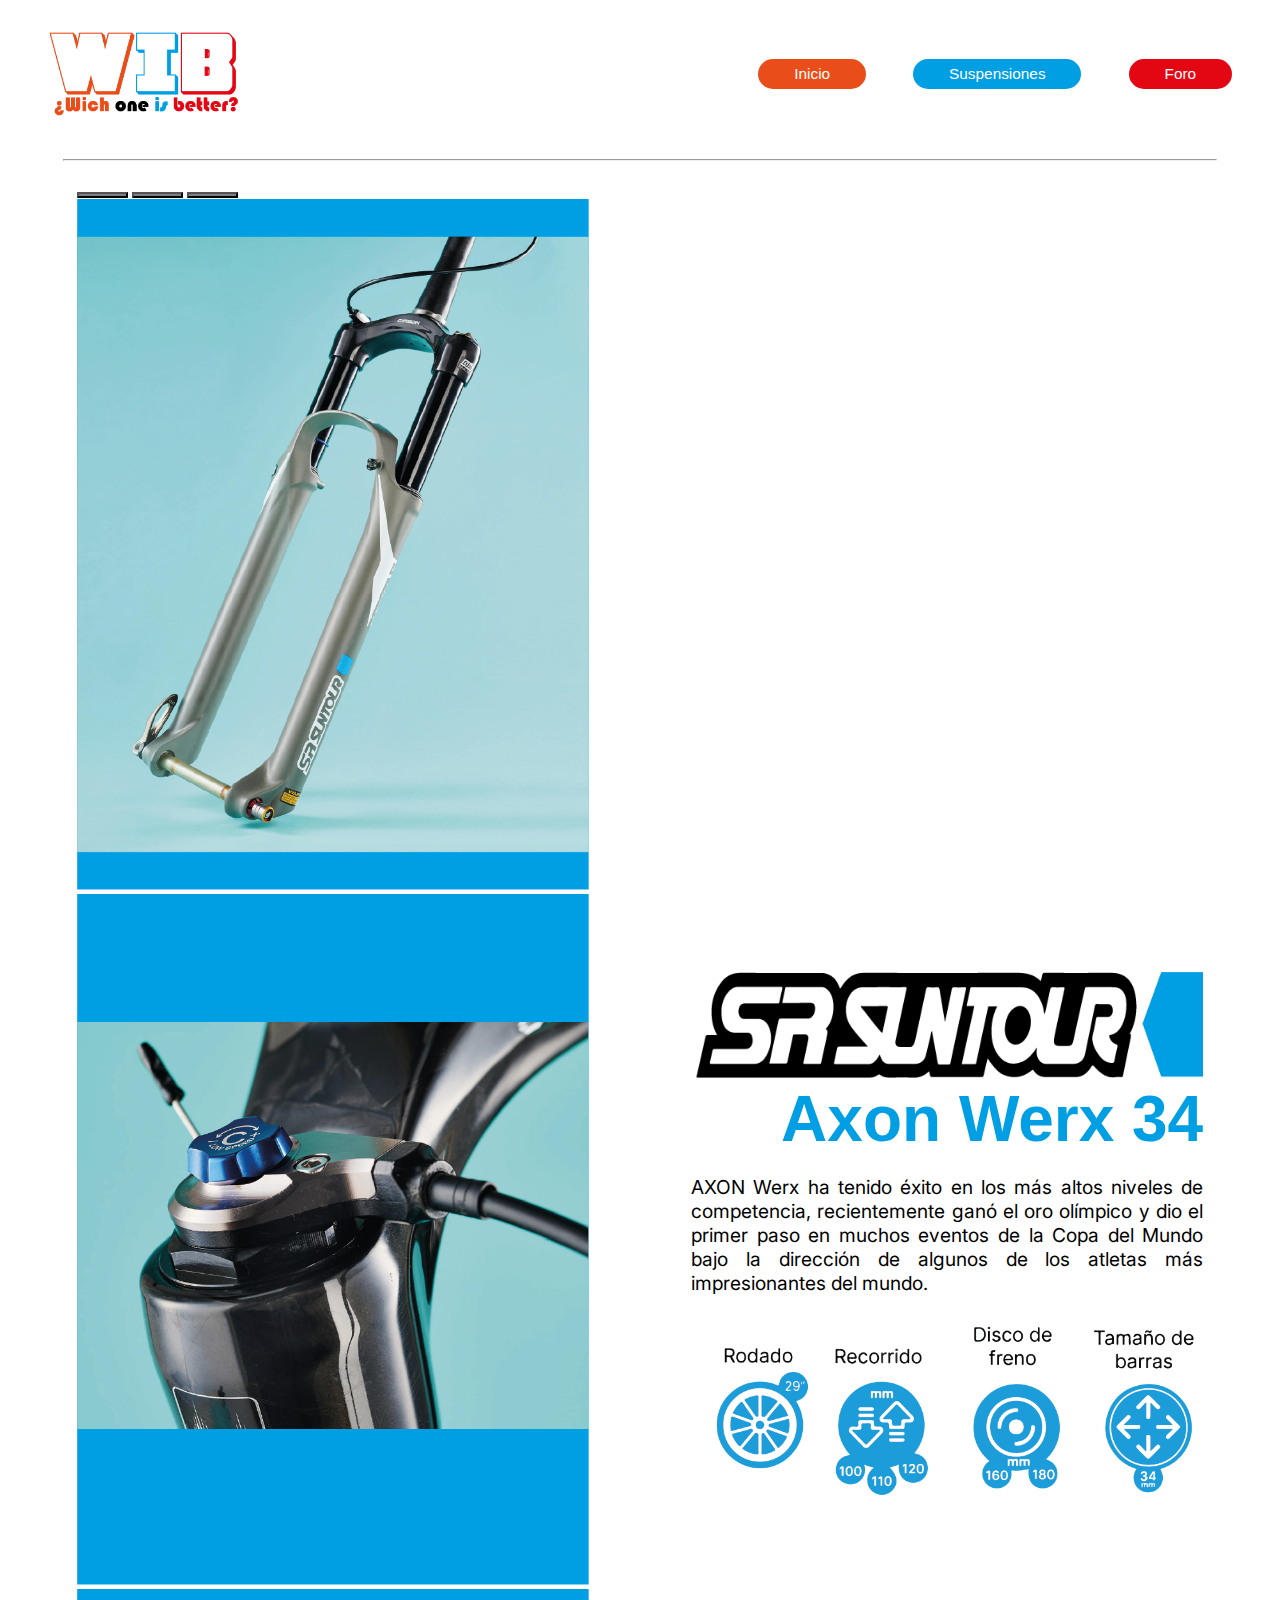
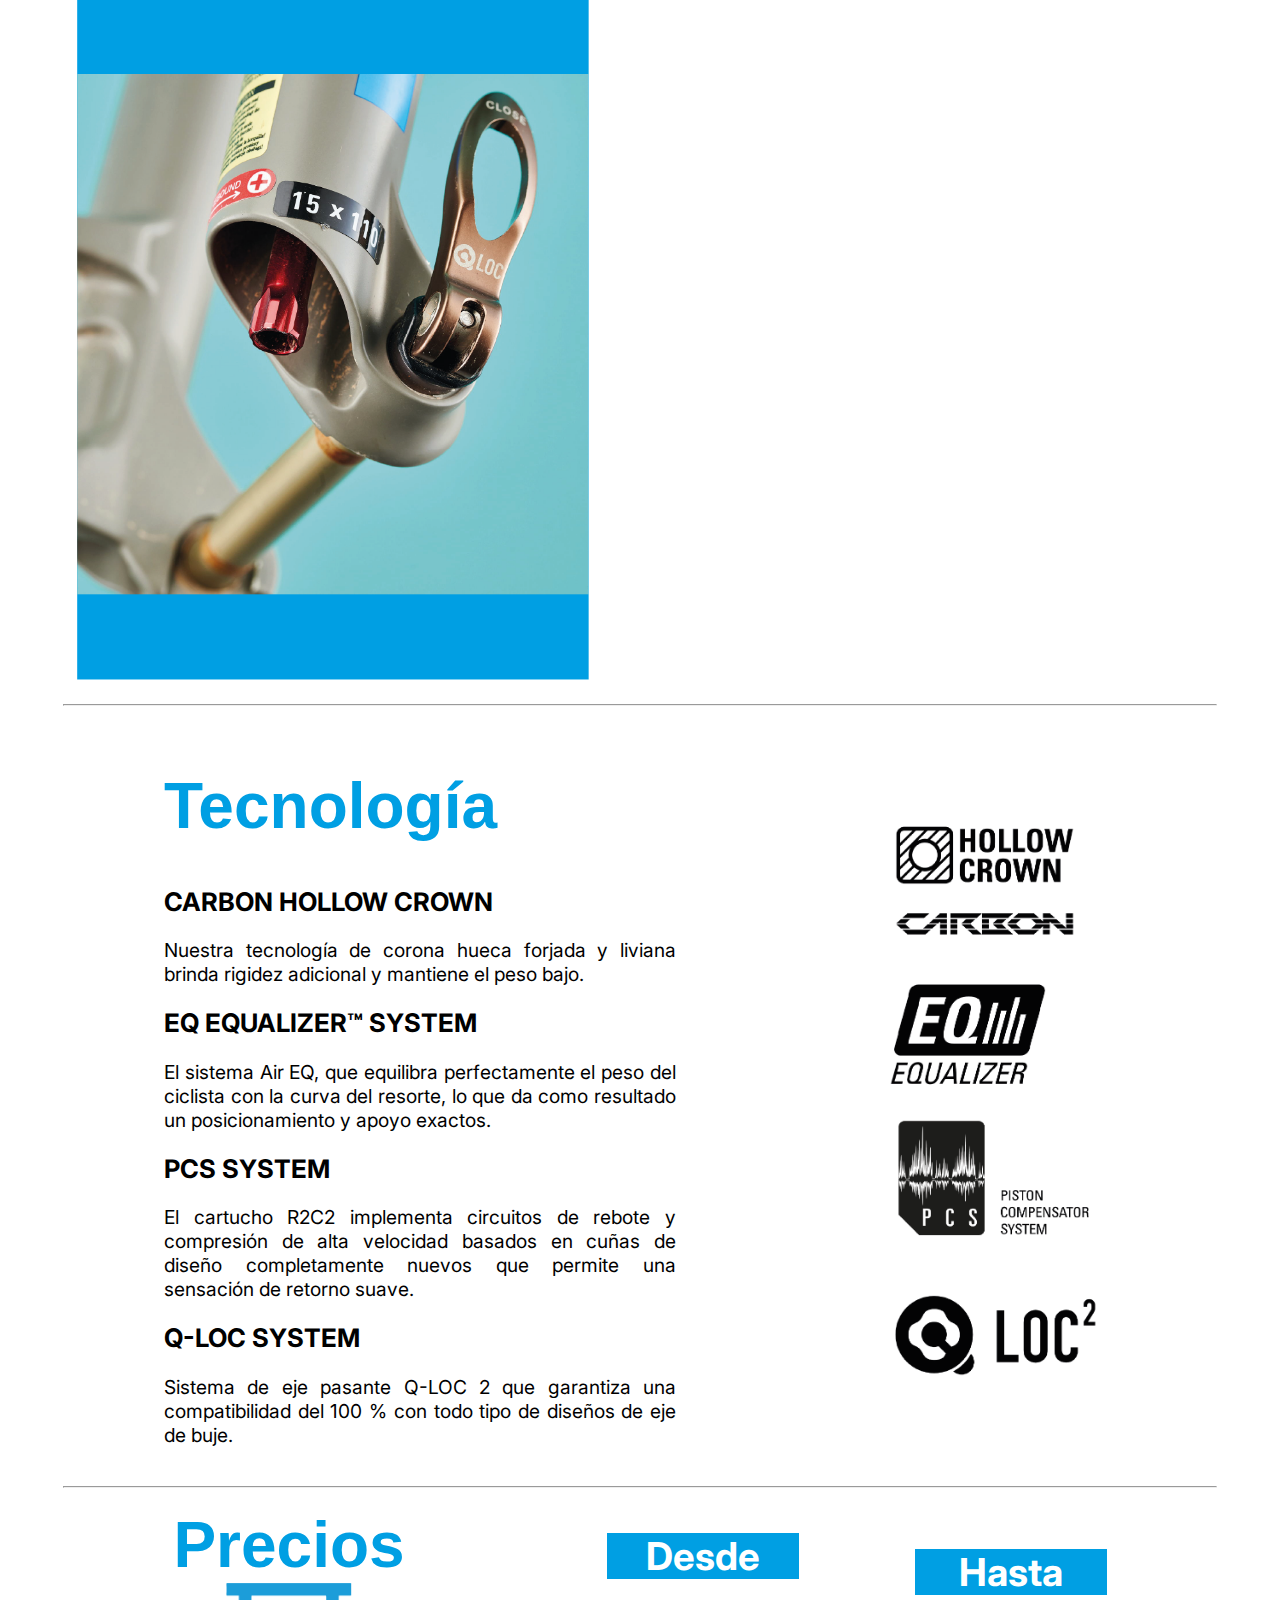
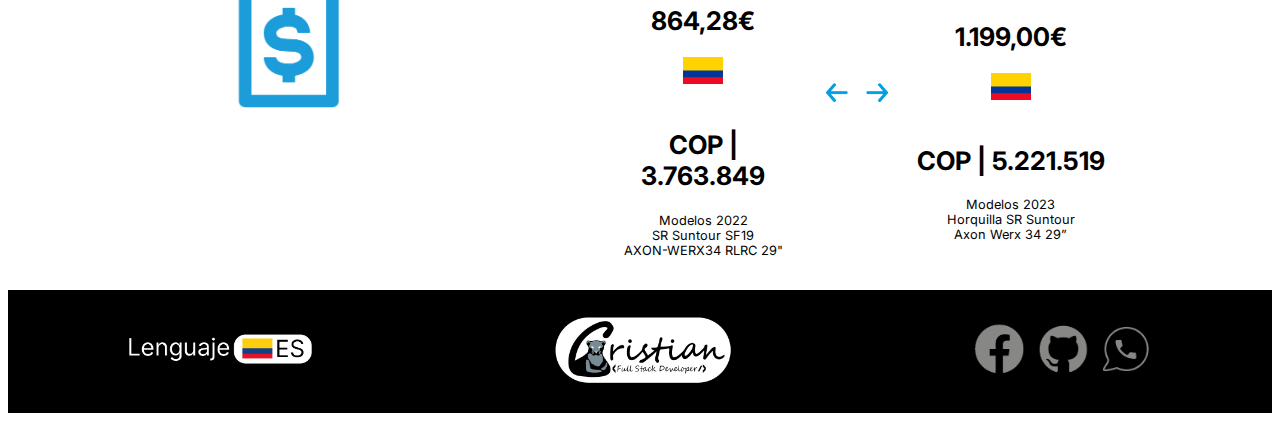
<file: suntour.html>
<!DOCTYPE html>
<html lang="es">
  <head>
    <meta charset="UTF-8" />
    <meta http-equiv="X-UA-Compatible" content="IE=edge" />
    <meta name="viewport" content="width=device-width, initial-scale=1.0" />
    <link
      href="https://cdn.jsdelivr.net/npm/bootstrap@5.2.1/dist/css/bootstrap.min.css"
      rel="stylesheet"
      integrity="sha384-iYQeCzEYFbKjA/T2uDLTpkwGzCiq6soy8tYaI1GyVh/UjpbCx/TYkiZhlZB6+fzT"
      crossorigin="anonymous"
    />
    <link rel="stylesheet" href="/Css/index.css" />
    <link rel="stylesheet" href="/Css/styleSuspensions.css" />

    <title>Suntour</title>
    <link rel="icon" type="image/x-icon" href="/img/WIBlogo.png" />
  </head>

  <body>
    <header>
      <img src="/img/WIBlogo.png" alt="Logo Image" />

      <div class="botones_inicio">
        <button class="btn1">
          <a href="/index.html"> <p>Inicio</p> </a>
        </button>
        <div class="dropdown">
          <button class="btn2">
            <p>Suspensiones</p>
          </button>
          <div class="dropdown-content">
            <div class="desplegable_1">
              <a href="/fox.html"> <p>Fox</p> </a>
            </div>
            <div class="desplegable_2">
              <a href="/suntour.html"> <p>Suntour</p></a>
            </div>
            <div class="desplegable_3">
              <a href="/rockshox.html"> <p>Rock Shox</p></a>
            </div>
          </div>
        </div>
        <button class="btn3">
          <a href="/foro.html"><p>Foro</p></a>
        </button>
      </div>
    </header>

    <hr />

    <section class="carrusel">
      <div
        id="carouselExampleCaptions"
        class="carousel slide"
        data-bs-ride="false"
      >
        <div class="carousel-indicators">
          <button
            type="button"
            data-bs-target="#carouselExampleCaptions"
            data-bs-slide-to="0"
            class="active"
            aria-current="true"
            aria-label="Slide 1"
          ></button>
          <button
            type="button"
            data-bs-target="#carouselExampleCaptions"
            data-bs-slide-to="1"
            aria-label="Slide 2"
          ></button>
          <button
            type="button"
            data-bs-target="#carouselExampleCaptions"
            data-bs-slide-to="2"
            aria-label="Slide 3"
          ></button>
        </div>

        <div class="carousel-inner">
          <div class="carousel-item active">
            <img
              src="/img/suntour1.png"
              width="100%"
              class="d-block"
              alt="..."
            />
          </div>
          <div class="carousel-item">
            <img
              src="/img/suntour2.png"
              width="100%"
              class="d-block"
              alt="..."
            />
          </div>
          <div class="carousel-item">
            <img
              src="/img/suntour3.png"
              width="100%"
              class="d-block"
              alt="..."
            />
          </div>
        </div>
      </div>

      <div class="textocarrusel">
        <img src="/img/logo suntour.png" />
        <h1>Axon Werx 34</h1>
        <p>
          AXON Werx ha tenido éxito en los más altos niveles de competencia,
          recientemente ganó el oro olímpico y dio el primer paso en muchos
          eventos de la Copa del Mundo bajo la dirección de algunos de los
          atletas más impresionantes del mundo.
        </p>
        <img src="/img/iconos suntour_superior.png" alt="" />
      </div>
    </section>

    <hr />

    <section class="tecnologias">
      <div class="tecnologias_textos">
        <h1>Tecnología</h1>
        <h2>CARBON HOLLOW CROWN</h2>
        <p>
          Nuestra tecnología de corona hueca forjada y liviana brinda rigidez
          adicional y mantiene el peso bajo.
        </p>

        <h2>EQ EQUALIZER™ SYSTEM</h2>
        <p>
          El sistema Air EQ, que equilibra perfectamente el peso del ciclista
          con la curva del resorte, lo que da como resultado un posicionamiento
          y apoyo exactos.
        </p>

        <h2>PCS SYSTEM</h2>
        <p>
          El cartucho R2C2 implementa circuitos de rebote y compresión de alta
          velocidad basados ​​en cuñas de diseño completamente nuevos que
          permite una sensación de retorno suave.
        </p>

        <h2>Q-LOC SYSTEM</h2>
        <p>
          Sistema de eje pasante Q-LOC 2 que garantiza una compatibilidad del
          100 % con todo tipo de diseños de eje de buje.
        </p>
      </div>
      <img
        src="/img/iconos suntour_abajo.png"
        alt="imagen suntour parte de abajo"
      />
    </section>

    <hr />

    <section class="precios">
      <div class="precios_logo">
        <h1>Precios</h1>
        <img src="/img/logoprecio Suntour.png" alt="" />
      </div>

      <div class="prices-comparative">
        <div class="card">
          <div class="card_text">
            <h1>Desde</h1>
            <h2>864,28€</h2>
            <img src="/img/bandera-colombia.jpg" width="40px" />
            <h2>COP | 3.763.849</h2>
            <p>
              Modelos 2022<br />SR Suntour SF19<br />
              AXON-WERX34 RLRC 29"
            </p>
          </div>
        </div>

        <img src="/img/flechas suntour.png" alt="" class="imagen_precios" />

        <div class="card">
          <div class="card_text">
            <h1>Hasta</h1>
            <h2>1.199,00€</h2>
            <img src="/img/bandera-colombia.jpg" alt="" width="40px" />
            <h2>COP | 5.221.519</h2>
            <p>
              Modelos 2023 <br />
              Horquilla SR Suntour<br />Axon Werx 34 29”
            </p>
          </div>
        </div>
      </div>
    </section>

    <footer>
      <div class="info_footer">
        <div class="container_imgA">
          <img src="/img/footer lenguaje.png" class="bandera" />
        </div>

        <div class="container_imgB">
          <img src="/img/footer marca.png" alt="" />
        </div>

        <div class="contacto">
          <a href="https://www.facebook.com/cbetancourtrincon1"
            ><img src="/img/footer contacto.png" alt=""
          /></a>
          <a href="https://github.com/CrisCaBeRi"
            ><img src="/img/footer contacto 1.png" alt=""
          /></a>
          <a
            href="https://api.whatsapp.com/send?phone=573123679015&text=Hola, ví tu página web y me interesan tus servicios de desarrollador."
            ><img src="/img/footer contacto 2.png" alt=""
          /></a>
        </div>
      </div>
    </footer>
  </body>
</html>

<script
  src="https://cdn.jsdelivr.net/npm/@popperjs/core@2.11.6/dist/umd/popper.min.js"
  integrity="sha384-oBqDVmMz9ATKxIep9tiCxS/Z9fNfEXiDAYTujMAeBAsjFuCZSmKbSSUnQlmh/jp3"
  crossorigin="anonymous"
></script>
<script
  src="https://cdn.jsdelivr.net/npm/bootstrap@5.2.1/dist/js/bootstrap.min.js"
  integrity="sha384-7VPbUDkoPSGFnVtYi0QogXtr74QeVeeIs99Qfg5YCF+TidwNdjvaKZX19NZ/e6oz"
  crossorigin="anonymous"
></script>
<script
  src="https://cdn.jsdelivr.net/npm/bootstrap@5.2.1/dist/js/bootstrap.bundle.min.js"
  integrity="sha384-u1OknCvxWvY5kfmNBILK2hRnQC3Pr17a+RTT6rIHI7NnikvbZlHgTPOOmMi466C8"
  crossorigin="anonymous"
></script>
</file>
<file: Css/index.css>
@import url("http://fonts.cdnfonts.com/css/bauhaus-93");
@import url("https://fonts.googleapis.com/css2?family=Inter&display=swap");

header { 
  margin-top: 30px;
  display: flex;
  flex-direction: column;
  align-items: center;
}
header img {
  width: 50vw;
}
a:link,
a:visited,
a:active {
  text-decoration: none;
}
.botones_inicio{
  width: 85%;
  margin: 20px 0;
  display: flex;
  justify-content: space-between;
}
.botones_inicio p {
  color: white;
  margin: 0;  
}
.botones_inicio button {
  padding: 0 5vw;
  border: none;
  border-radius: 30px;
}
.dropdown-content {
  display: none;
  position: absolute;
  width: 100%;
}
.btn1 {
  background-color: #e94e1a;  
}
.btn3 {
  background-color: #e30613;
}
.btn2 {
  background-color: #009fe3;
}
.dropdown {
  text-align: center;
  display: inline-block; 
  z-index: 1; 
}
.dropdown:hover .dropdown-content {
  display: block;
  width: 80%;
}
.dropdown-content .desplegable_1 {
  background-color: #e94e1a;
  border-radius: 30px;
  margin: 2px 10%;
}
.dropdown .desplegable_2 {
  background-color: #009fe3;
  border-radius: 30px;
  margin: 2px 10%;
}
.dropdown .desplegable_3 {
  background-color: #e30613;
  border-radius: 30px;
  margin: 2px 10%;
}
hr {
  width: 90vw;
  margin: 20px auto;
}
/*CARRUSEL*/
.carousel-indicators [data-bs-target] { 
  width: 4vw; 
  background-color: grey;
}
/*SECTION ESPECIFICACION */
.especificacion h1 { 
  font-size: 8vw; 
  text-align: center;  
  font-family: "Bauhaus 93", sans-serif;
}
.especificacion p { 
  text-align: center;  
  font-family: "Inter", sans-serif; 
  font-size: 3vw;
}
.imagenes_especificacion {
  display: flex; 
  flex-direction: column;  
  align-items: center;
}
.imagenes_especificacion img {
  width: 70vw;
  margin: 15px 0;
  box-shadow: 3px 2px 15px -2px rgba(0,0,0,0.75);
}
/*VIDEO*/
.video{
  display: flex;
  justify-content: center;
}
.video iframe {  
  width: 90vw; 
  height: 40vh; 
  margin: 20px 0;
}
/*FOOTER*/
footer {
  background-color: #000000;
  padding: 15px 0;

}
.info_footer {
  display: flex;
  flex-direction: column;  
  align-items: center;
}
.info_footer img {
  width: 50vw;
  margin: auto;
}
.contacto {
 display: flex; 
 justify-content: center;
}
.contacto img {
  width: 10vw;
}

@media screen and (min-width:570px) {
  header {     
    flex-direction: row;
    justify-content: space-between; 
    padding: 20px 40px;
    margin-top: 0;   
  }
  header img {
    width: 15vw;
  }
  .botones_inicio{
    width: 40%;   
  }
  .botones_inicio button {
    padding: 6px 2.8vw;
  }
  .botones_inicio p {
    font-size: 1.2vw;  
  }
  .imagenes_especificacion{
    flex-direction: row;    
    flex-wrap: wrap;
    justify-content: space-around;
    padding: 0 7vw;
  }
  .imagenes_especificacion img {
    width: 25vw;
    margin: 15px 0;
    box-shadow: 3px 2px 15px -2px rgba(0,0,0,0.75);
  }
  .especificacion h1 { 
    font-size: 5vw; 
  }
  .especificacion p {     
    font-size: 2vw;
  }
  .video iframe {  
    width: 90vw; 
    height: 80vh;    
  }
  .info_footer { 
    flex-direction: row; 
    justify-content: space-around; 
    align-items: center; 
  }
  .info_footer img {
    width: 15vw;
  }
  .contacto img {
    width: 5vw;
  }  
}
</file>
<file: Css/styleforo.css>
@import url('http://fonts.cdnfonts.com/css/bauhaus-93');
@import url('https://fonts.googleapis.com/css2?family=Inter&display=swap');
.foro_inicial {
  display: flex;
  flex-direction: column;
  align-items: center;
  text-align: center;
}
.txt_1,
.txt_2,
.txt_3 {
  text-align: center;
  font-family: 'Bauhaus 93', sans-serif;
  margin: -10px 0 0 0;
}
.txt_1 {
  font-size: 13vw;
  color: #E94E1A;
}
.txt_2 {
  font-size: 12vw;
  color: #009FE3;
}
.txt_3 {
  font-size: 11vw;
  color: #E30613;
}
.foro_inicial p {
  width: 60vw;
  font-size: 3vw;
  font-family: 'Inter', sans-serif;
}
.foro_inicial img {
  width: 80vw;
}
.comparte_tu_experiencia {
  display: flex;
  justify-content: center;
  flex-direction: column;
  align-items: center;
  text-align: center;
}
.comparte_tu_experiencia h1 {
  font-size: 13vw;
  font-family: 'Bauhaus 93', sans-serif;
  color: #E30613;
  line-height: 12vw;
  margin-bottom: 20px;
}
.comparte_tu_experiencia p {
  width: 70vw;
  font-size: 3vw;
  font-family: 'Inter', sans-serif;
}
.comentario {
  background-color: #E30613;
  width: 100vw;
  padding: 4vw 12vw;
}
.nombre_persona {
  text-align: left;
  margin-bottom: 5vw;
}
.nombre_persona input {
  padding-left: 15px;
  border-radius: 15px;
  border-color: #FFFFFF;
}
.descripcion {
  display: flex;
  justify-content: space-between;
  text-align: left;
}
.descripcion textarea {
  padding-left: 15px;
  border-radius: 15px;
  width: 60vw;
  border-color: #FFFFFF;
}
.descripcion button {
  border: none;
  margin: 0;
  padding: 0;
  background-color: #E30613;
}
.descripcion img {
  width: 10vw;
}
.ultimos_comentarios {
  margin: 5vw 10vw;
}
.ultimos_comentarios h1 {
  font-family: 'Bauhaus 93', sans-serif;
  color: #009FE3;
  font-size: 8vw;
}
.ultimos_comentarios p {
  font-family: 'Inter', sans-serif;
  font-size: 3vw;
}
.comentarios_otro {
  display: flex;
  flex-direction: column;
  border: 1px solid rgb(128, 128, 128);
  padding: 3vw;
}
.comentarios_otro hr {
  width: 70vw;
  margin: 2vw;
}
.nameAndPhoto {
  display: flex;
  align-items: center;
}
.nameAndPhoto img {
  width: 10vw;
  margin-right: 5vw;
}
.comentarios_otro h1 {
  color: grey;
  font-family: 'Inter', sans-serif;
  font-size: 5vw;
  margin: 0;
}
.comentarios_otro p { 
  text-align: justify;
  margin: 0; 
}
@media screen and (min-width: 570px) {
  .txt_1 {
    font-size: 5vw;
  }
  .txt_2 {
    font-size: 4.5vw;
  }
  .txt_3 {
    font-size: 4vw;
    margin-top: -4px;
  }
  .foro_inicial p {
    width: 40vw;
    font-size: 1.5vw;
  }
  .foro_inicial img {
    width: 40vw;
  }
  .comparte_tu_experiencia h1 {
    font-size: 5vw;
    margin: 0;
  }
  .comparte_tu_experiencia p {
    font-size: 1.5vw;
    width: 40vw;
  }
  .comentario {
    margin: 5vw 0;
    padding: 4vw 20vw;
  }
  .nombre_persona {
    margin: 1vw 0;
  }
  .nombre_persona input {
    width: 15vw;
    font-size: 1.5vw;
  }
  .descripcion textarea {    
    width: 40vw;
    font-size: 1.5vw;    
  }
  .descripcion img {
    width: 5vw;
    margin-right: 5vw;
  }
  .ultimos_comentarios h1 {
    font-size: 5vw;
  }
  .ultimos_comentarios p {   
    font-size: 1.5vw;
  }
  .nameAndPhoto img {
    width: 6vw;
  }
  .comentarios_otro {
    margin: auto;
    width: 60vw;
    padding: 2vw;
  }
  .comentarios_otro hr {
    width: 50vw;
    margin: 2vw;
  }
  .comentarios_otro h1{
    font-size: 3vw;
  }

}
</file>
<file: Css/styleSuspensions.css>
@import url("http://fonts.cdnfonts.com/css/bauhaus-93");
@import url("https://fonts.googleapis.com/css2?family=Inter&display=swap");
.carrusel {
  display: flex;
  flex-direction: column;
  align-items: center;
}
.carousel-indicators {
  margin-bottom: 10px;
}
.carousel-inner {
  width: 90vw;
}
.textocarrusel {
  margin: 30px 0;
  display: flex;
  flex-direction: column;
  align-items: center;
}
.textocarrusel h1 {
  font-size: 11vw;
  text-align: right;
  font-family: "Bauhaus 93", sans-serif;
  color: #009fe3;
}
.textocarrusel p {
  width: 80vw;
  font-size: 3vw;
  text-align: justify;
  font-family: "Inter", sans-serif;
}
.textocarrusel img {
  width: 70vw;
}
.tecnologias {
  display: flex;
  flex-direction: column;
}
.tecnologias_textos {
  margin: auto;
  width: 80vw;
}
.tecnologias h1 {
  text-align: center;
  font-family: "Bauhaus 93", sans-serif;
  color: #009fe3;
  font-size: 13vw;
}
.tecnologias h2 {
  font-family: "Inter", sans-serif;
  font-weight: bold;
  font-size: 5vw;
}
.tecnologias p {
  font-size: 3vw;
  text-align: justify;
  font-family: "Inter", sans-serif;
}
.tecnologias img {
  margin: auto;
  width: 60vw;
}
.precios {
  margin-bottom: 30px;
}
.precios_logo {
  text-align: center;
  margin-bottom: 20px;
}
.precios_logo img {
  width: 20vw;
}
.precios_logo h1 {
  font-size: 13vw;
  margin: 0;
  font-family: "Bauhaus 93", sans-serif;
  color: #009fe3;
}
.prices-comparative {
  display: flex;
  align-items: center;
  justify-content: space-around;
}
.card {
  width: 35vw;
  text-align: center;
  padding-bottom: 15px;
}
.card_text h1 {
  font-size: 4vw;
  font-family: "Inter", sans-serif;
  background-color: #009fe3;
  color: #ffffff;
}
.card h2 {
  font-family: "Inter", sans-serif;
  font-size: 3vw;
}
.card img {
  margin-bottom: 20px;
}
.card p {
  font-family: "Inter", sans-serif;
}
.imagen_precios {
  width: 15vw;
  height: 10vh;
}
@media screen and (min-width: 570px) {
  .carrusel {
    flex-direction: row;
    margin: 0 5vw;
    justify-content: center;
  }
  .carousel-inner {
    width: 40vw;
    margin-right: 8vw;
  }
  .carousel-indicators {
    margin: 0;
    width: 40vw;
  }
  .textocarrusel {
    text-align: left;
  }
  .textocarrusel h1 {
    width: 40vw;
    font-size: 5vw;
    margin: 0;
  }
  .textocarrusel p {
    width: 40vw;
    font-size: 1.5vw;
  }
  .textocarrusel img {
    width: 40vw;
  }
  .tecnologias{
    flex-direction: row;
    align-items: center;
    margin: 0 5vw;
  }
  .tecnologias_textos{
    width: 40vw;
  }
  .tecnologias h1{
    text-align: left;
    font-size: 5vw;
  }
  .tecnologias h2 {
    font-size: 2vw;
  }
  .tecnologias p {
    font-size: 1.5vw;
  }
  .tecnologias img {
    width: 20vw;
  }
  .precios {
    display: flex;
    justify-content: space-around;
    margin: 0 5vw 1vw 5vw;
  }
  .precios_logo h1{
    font-size: 5vw;
  }
  .precios_logo img{
    width: 10vw;
  }
  .card {
    width: 15vw;
    padding-bottom: 0.5vw;
  }
  .card_text h1{
    font-size: 3vw;
  }
  .card h2 {
    font-size:2vw;
  }
  .card p {
    font-size: 1vw;
  }
  .imagen_precios{
    width: 5vw;
    height: 5vh;
    margin: 0 2vw;
  }
}
</file>
